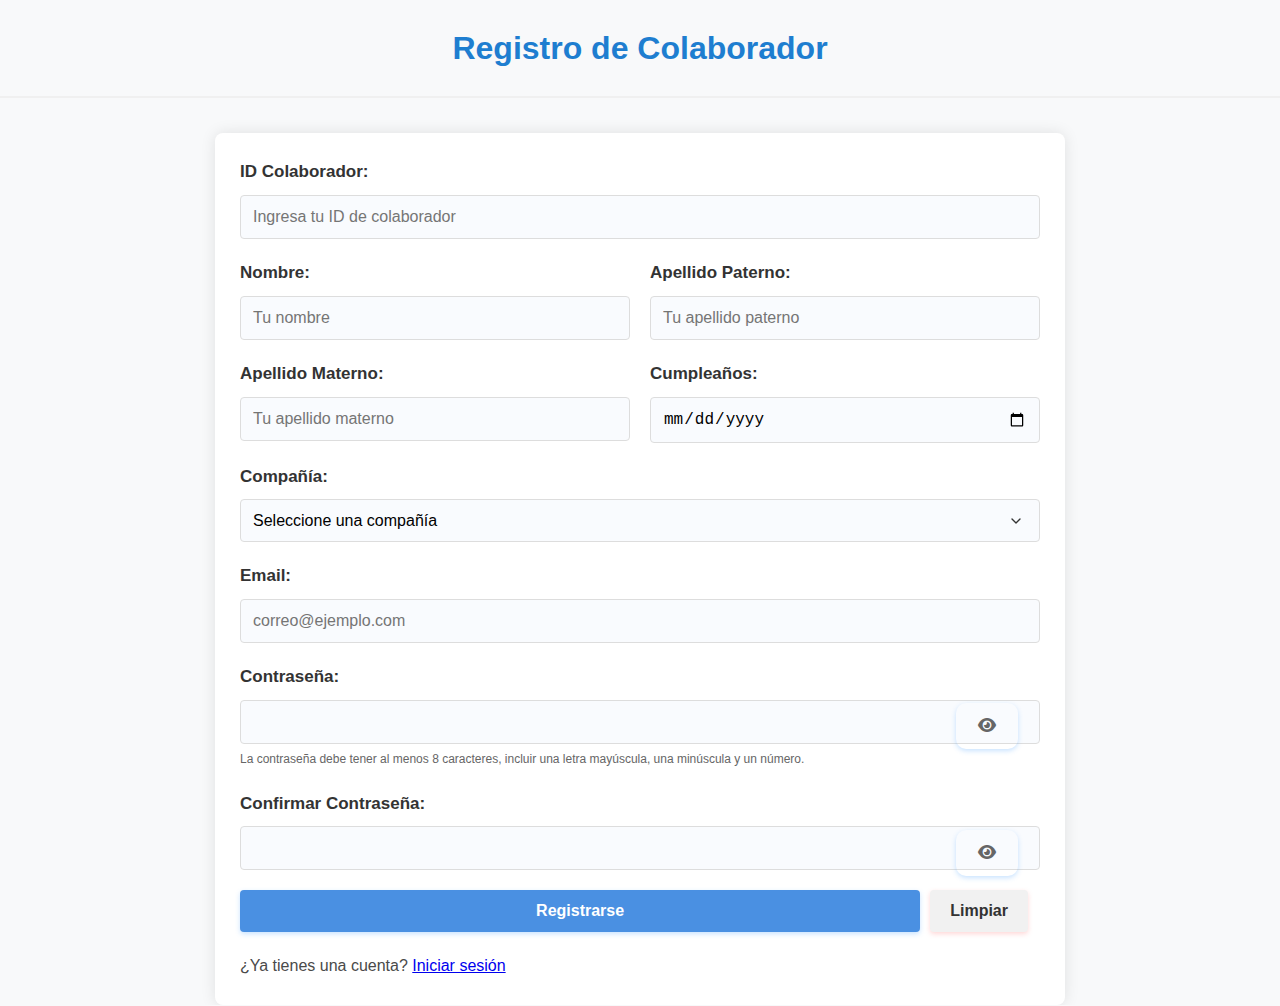
<file: index.html>
<!DOCTYPE html>
<html lang="es">
<head>
    <meta charset="UTF-8">
    <meta name="viewport" content="width=device-width, initial-scale=1.0">
    <title>Registro de Colaborador</title>
    <link rel="stylesheet" href="styles.css">
    <link rel="stylesheet" href="css/responsive-forms.css">
    <link rel="stylesheet" href="https://cdnjs.cloudflare.com/ajax/libs/font-awesome/6.0.0-beta3/css/all.min.css">
</head>
<body>
    <div class="container">
        <h1>Registro de Colaborador</h1>
        <form id="colaboradorForm" class="registration-form">
            <input type="hidden" name="sheetName" value="Usuarios">
            <input type="hidden" name="action" value="register">
            
            <div class="form-group">
                <label for="idColaborador">ID Colaborador:</label>
                <input type="text" id="idColaborador" name="idColaborador" autocomplete="off" placeholder="Ingresa tu ID de colaborador" required>
                <span class="error-message">Por favor ingresa un ID de colaborador válido</span>
            </div>
            
            <div class="form-row">
                <div class="form-group">
                    <label for="nombre">Nombre:</label>
                    <input type="text" id="nombre" name="nombre" autocomplete="given-name" placeholder="Tu nombre" required>
                    <span class="error-message">Por favor ingresa tu nombre</span>
                </div>
                
                <div class="form-group">
                    <label for="apellidoPaterno">Apellido Paterno:</label>
                    <input type="text" id="apellidoPaterno" name="apellidoPaterno" autocomplete="family-name" placeholder="Tu apellido paterno" required>
                    <span class="error-message">Por favor ingresa tu apellido paterno</span>
                </div>
            </div>
            
            <div class="form-row">
                <div class="form-group">
                    <label for="apellidoMaterno">Apellido Materno:</label>
                    <input type="text" id="apellidoMaterno" name="apellidoMaterno" autocomplete="additional-name" placeholder="Tu apellido materno" required>
                    <span class="error-message">Por favor ingresa tu apellido materno</span>
                </div>
                
                <div class="form-group">
                    <label for="cumpleanos">Cumpleaños:</label>
                    <input type="date" id="cumpleanos" name="cumpleanos" autocomplete="bday" required>
                    <span class="error-message">Por favor selecciona tu fecha de cumpleaños</span>
                </div>
            </div>
            
            <div class="form-group">
                <label for="compania">Compañía:</label>
                <select id="compania" name="compania" autocomplete="organization" required>
                    <option value="">Seleccione una compañía</option>
                    <option value="Legado">Legado</option>
                    <option value="OOC">OOC</option>
                    <option value="E Administradora">E Administradora</option>
                    <option value="CHUBB">CHUBB</option>
                    <option value="MSCI">MSCI</option>
                    <option value="ProMedic">ProMedic</option>
                    <option value="DEACERO">DEACERO</option>
                    <option value="Legal Value">Legal Value</option>
                    <option value="ARIES">ARIES</option>
                    <option value="Aerolineas Ejecutivas">Aerolineas Ejecutivas</option>
                    <option value="ALPEK">ALPEK</option>
                    <option value="ARZENTIA">ARZENTIA</option>
                    <option value="ATRIO">ATRIO</option>
                    <option value="FINSA">FINSA</option>
                    <option value="BBVA">BBVA</option>
                    <option value="BALL">BALL</option>
                    <option value="COTEMAR">COTEMAR</option>
                    <option value="CULTO">CULTO</option>
                    <option value="DAVID LINE">DAVID LINE</option>
                    <option value="GLOBALTRANZ">GLOBALTRANZ</option>
                    <option value="Hogan Lovells">Hogan Lovells</option>
                    <option value="ICONN">ICONN</option>
                    <option value="Korn Ferry">Korn Ferry</option>
                    <option value="MAGNA">MAGNA</option>
                    <option value="MASTTRO">MASTTRO</option>
                    <option value="McKinsey">McKinsey</option>
                    <option value="NUCOR">NUCOR</option>
                    <option value="PIZZUTO">PIZZUTO</option>
                    <option value="PETROSU">PETROSU</option>
                    <option value="IZA">IZA</option>
                    <option value="Baker McKenzie">Baker McKenzie</option>
                    <option value="Banqum Capital">Banqum Capital</option>
                    <option value="JLL">JLL</option>
                    <option value="VALFRA">VALFRA</option>
                    <option value="GAPER">GAPER</option>
                    <option value="NEG">NEG</option>
                    <option value="Shinhan">Shinhan</option>
                    <option value="CYDSA">CYDSA</option>
                    <option value="CINCO ASSET">CINCO ASSET</option>
                    <option value="BCG">BCG</option>
                    <option value="CAF">CAF</option>
                    <option value="CARIA">CARIA</option>
                    <option value="CONTOUR">CONTOUR</option>
                    <option value="CREEL">CREEL</option>
                    <option value="HOLLAND">HOLLAND</option>
                    <option value="INTER">INTER</option>
                    <option value="MULTIGAMA">MULTIGAMA</option>
                    <option value="ORCA">ORCA</option>
                    <option value="ORZEL">ORZEL</option>
                    <option value="SABADELL">SABADELL</option>
                    <option value="SANBARR">SANBARR</option>
                    <option value="SANTAMARINA">SANTAMARINA</option>
                    <option value="ALESGAR">ALESGAR</option>
                    <option value="RRS LEGAL">RRS LEGAL</option>
                    <option value="CONFICOR">CONFICOR</option>
                    <option value="MULTIVA">MULTIVA</option>
                    <option value="MP Investments">MP Investments</option>
                    <option value="GOLDCO">GOLDCO</option>
                    <option value="HSBC">HSBC</option>
                    <option value="Citius">Citius</option>
                    <option value="BIN">BIN</option>
                    <option value="AQUAPLAS">AQUAPLAS</option>
                    <option value="RIC ENERGY">RIC ENERGY</option>
                    <option value="SAP">SAP</option>
                    <option value="STEEL">STEEL</option>
                    <option value="TREBOL">TREBOL</option>
                    <option value="DIGAL">DIGAL</option>
                    <option value="EY">EY</option>
                    <option value="XIMEC">XIMEC</option>
                    <option value="WOLF LOGISTICA ENERGETICA">WOLF LOGISTICA ENERGETICA</option>
                    <option value="PERKINS">PERKINS</option>
                </select>
                <span class="error-message">Por favor selecciona una compañía</span>
            </div>
            
            <div class="form-group">
                <label for="email">Email:</label>
                <input type="email" id="email" name="email" autocomplete="email" placeholder="correo@ejemplo.com" required>
                <span class="error-message">Por favor ingresa un correo electrónico válido</span>
            </div>
            
            <div class="form-group password-field">
                <label for="password">Contraseña:</label>
                <input type="password" id="password" name="password" autocomplete="new-password" required>
                <button type="button" class="password-toggle" tabindex="-1">
                    <i class="fas fa-eye"></i>
                </button>
                <small>La contraseña debe tener al menos 8 caracteres, incluir una letra mayúscula, una minúscula y un número.</small>
                <span class="error-message">La contraseña no cumple con los requisitos</span>
            </div>
            
            <div class="form-group password-field">
                <label for="confirmPassword">Confirmar Contraseña:</label>
                <input type="password" id="confirmPassword" name="confirmPassword" autocomplete="new-password" required>
                <button type="button" class="password-toggle" tabindex="-1">
                    <i class="fas fa-eye"></i>
                </button>
                <span class="error-message">Las contraseñas no coinciden</span>
            </div>
            
            <div class="form-group form-actions">
                <button type="submit">Registrarse</button>
                <button type="reset">Limpiar</button>
            </div>
            
            <div class="form-footer">
                ¿Ya tienes una cuenta? <a href="login.html">Iniciar sesión</a>
            </div>
        </form>
    </div>

    <script src="js/form-validation.js"></script>
</body>
</html>
</file>
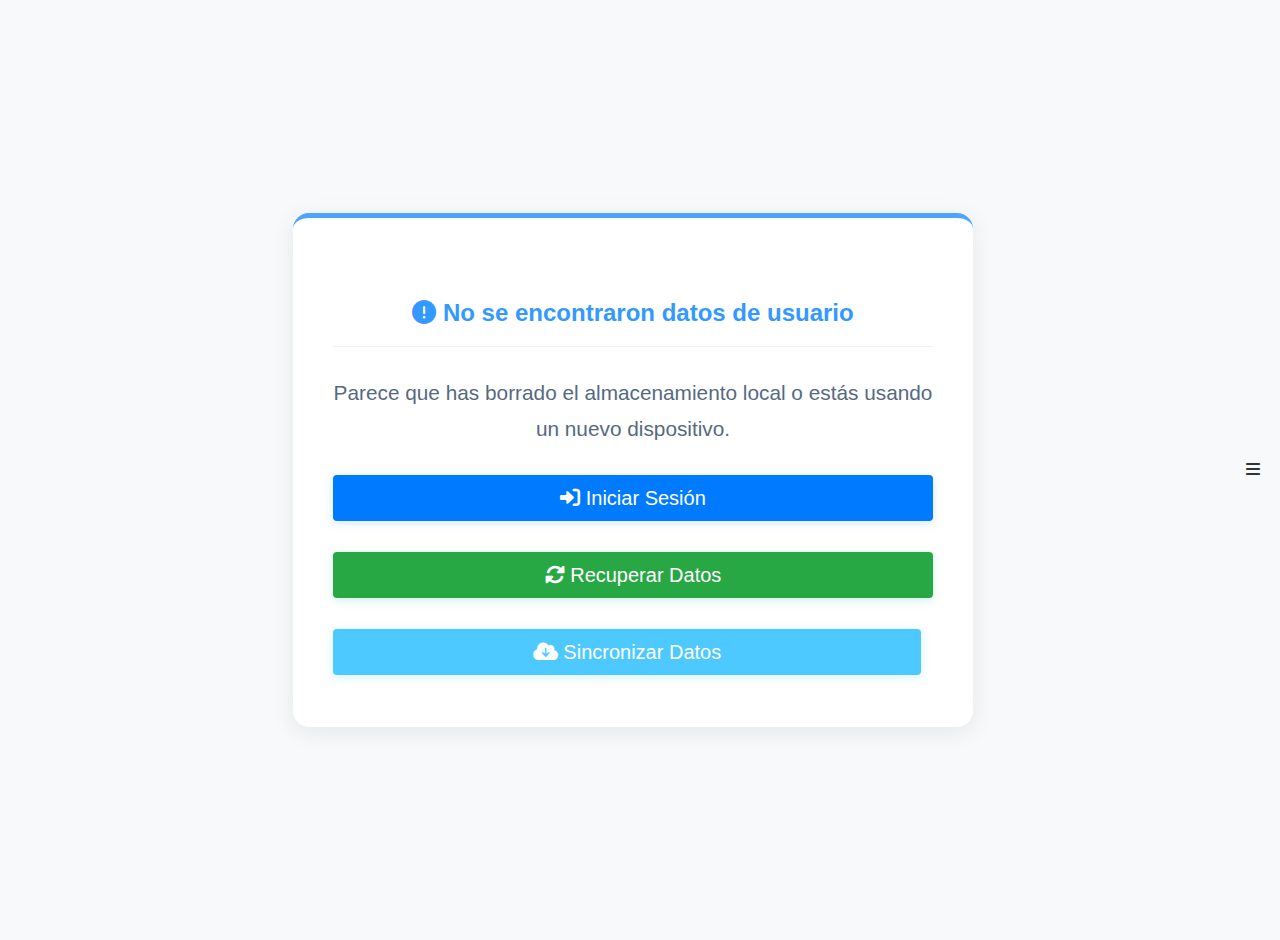
<file: dashboard.html>
<!DOCTYPE html>
<html lang="es">
<head>
    <meta charset="UTF-8">
    <meta name="viewport" content="width=device-width, initial-scale=1.0">
    <title>Panel de Control</title>
    <link rel="stylesheet" href="https://cdnjs.cloudflare.com/ajax/libs/font-awesome/6.0.0-beta3/css/all.min.css">
    <link rel="stylesheet" href="styles.css">
    <link rel="stylesheet" href="additional-styles.css">
    <link rel="stylesheet" href="responsive-cards.css">
    <link rel="stylesheet" href="dashboard-visual-improvements.css">
    <link rel="stylesheet" href="sections-layout.css">
    <link rel="stylesheet" href="section-improvements.css">
    <link rel="stylesheet" href="message-styles.css">
</head>
<body>
    <div class="dashboard-layout">
        <!-- Sidebar con la información del usuario -->
        <aside class="sidebar">
            <div class="sidebar-header">
                <i class="fas fa-id-card profile-icon"></i>
                <h2>Mi Perfil</h2>
            </div>
            <div id="userInfo" class="sidebar-user-info">
                <p>Cargando información del usuario...</p>
            </div>
            <div class="sidebar-actions">
                <a href="#" id="logout" class="logout-btn"><i class="fas fa-sign-out-alt"></i> Cerrar sesión</a>
            </div>
        </aside>
        
        <!-- pagina -->
        <main class="main-content">
            <h1><i class="fas fa-user-circle"></i> Bienvenido al Calendario de Cumpleaños</h1>
            
            <div id="otherUsers">
                <h2><i class="fas fa-users"></i> Colaboradores</h2>
                
                <!-- Estructura base para las secciones del dashboard -->
                <div id="usersList" class="dashboard-sections">
                    <!-- Sección de cumpleaños del mes actual -->
                    <section class="dashboard-section current-month-birthdays">
                        <div class="section-header">
                            <h2><i class="fas fa-birthday-cake"></i> Cumpleaños de este mes</h2>
                        </div>
                        <div class="section-content" id="currentMonthContent">
                            <p>Cargando cumpleaños de este mes...</p>
                        </div>
                    </section>
                    
                    <!-- Sección de otros colaboradores -->
                    <section class="dashboard-section all-collaborators">
                        <div class="section-header">
                            <h2><i class="fas fa-users"></i> Otros colaboradores</h2>
                        </div>
                        <div class="section-content">
                            <div class="all-users-container" id="otherUsersContent">
                                <p>Cargando otros colaboradores...</p>
                            </div>
                        </div>
                    </section>
                </div>
            </div>
        </main>
    </div>

    <script src="dashboard.js"></script>
    <script src="sidebar.js"></script>
</body>
</html>
</file>
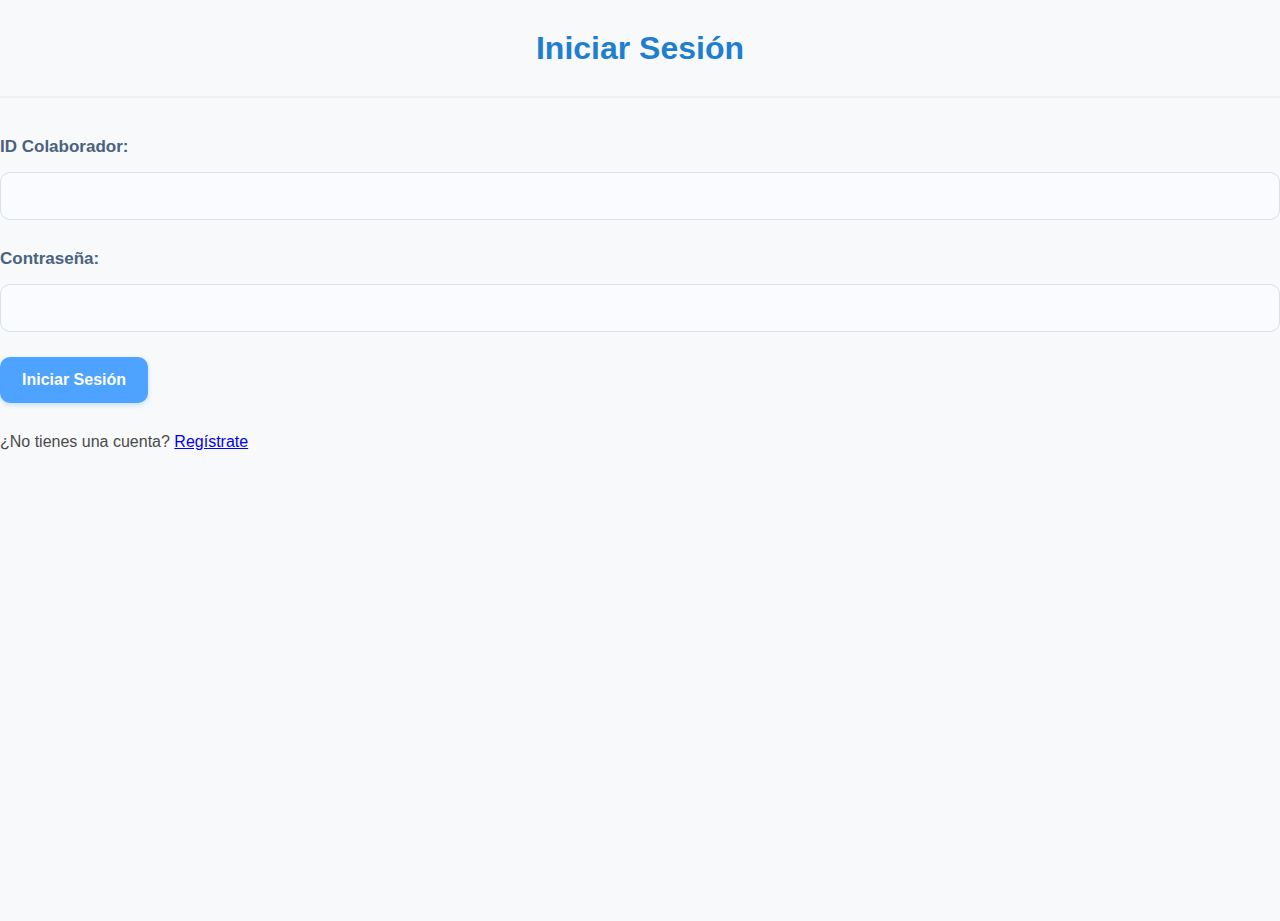
<file: login.html>
<!DOCTYPE html>
<html lang="es">
<head>
    <meta charset="UTF-8">
    <meta name="viewport" content="width=device-width, initial-scale=1.0">
    <title>Iniciar Sesión</title>
    <link rel="stylesheet" href="styles.css">
</head>
<body>
    <div class="container">
        <h1>Iniciar Sesión</h1>
        <form id="loginForm">
            <input type="hidden" name="action" value="login">
            
            <div class="form-group">
                <label for="idColaborador">ID Colaborador:</label>
                <input type="text" id="idColaborador" name="idColaborador" autocomplete="username" required>
            </div>
            
            <div class="form-group">
                <label for="password">Contraseña:</label>
                <input type="password" id="password" name="password" autocomplete="current-password" required>
            </div>
            
            <div class="form-group">
                <button type="submit">Iniciar Sesión</button>
            </div>
            
            <div class="form-footer">
                ¿No tienes una cuenta? <a href="index.html">Regístrate</a>
            </div>
        </form>
    </div>

    <script src="sync.js"></script>
    <script src="login.js"></script>
</body>
</html>
</file>
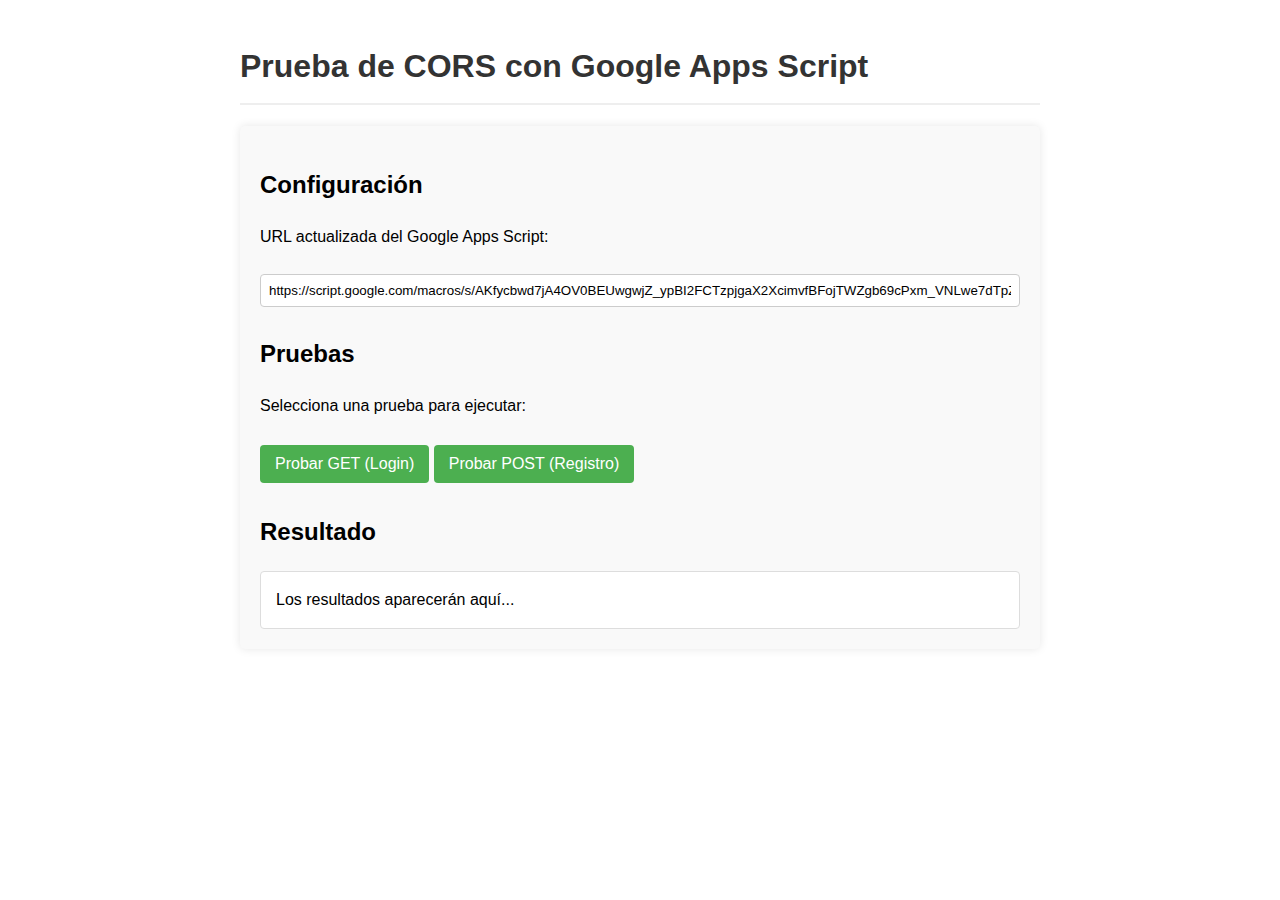
<file: test_cors_actualizado.html>
<!DOCTYPE html>
<html lang="es">
<head>
    <meta charset="UTF-8">
    <meta name="viewport" content="width=device-width, initial-scale=1.0">
    <title>Prueba de CORS con Vercel - URL Actualizada</title>
    <style>
        body {
            font-family: Arial, sans-serif;
            max-width: 800px;
            margin: 0 auto;
            padding: 20px;
            line-height: 1.6;
        }
        h1 {
            color: #333;
            border-bottom: 2px solid #eee;
            padding-bottom: 10px;
        }
        .container {
            background-color: #f9f9f9;
            padding: 20px;
            border-radius: 5px;
            box-shadow: 0 0 10px rgba(0,0,0,0.1);
        }
        button {
            background-color: #4CAF50;
            color: white;
            padding: 10px 15px;
            border: none;
            border-radius: 4px;
            cursor: pointer;
            font-size: 16px;
            margin: 10px 0;
        }
        button:hover {
            background-color: #45a049;
        }
        #result {
            margin-top: 20px;
            padding: 15px;
            border: 1px solid #ddd;
            border-radius: 4px;
            background-color: #fff;
            white-space: pre-wrap;
            word-break: break-all;
        }
        .error {
            color: red;
        }
        .success {
            color: green;
        }
        input[type="text"] {
            width: 100%;
            padding: 8px;
            margin: 8px 0;
            display: inline-block;
            border: 1px solid #ccc;
            border-radius: 4px;
            box-sizing: border-box;
        }
    </style>
</head>
<body>
    <h1>Prueba de CORS con Google Apps Script</h1>
    <div class="container">
        <h2>Configuración</h2>
        <p>URL actualizada del Google Apps Script:</p>
        <input type="text" id="scriptUrl" placeholder="URL del Google Apps Script" 
               value="https://script.google.com/macros/s/AKfycbwd7jA4OV0BEUwgwjZ_ypBI2FCTzpjgaX2XcimvfBFojTWZgb69cPxm_VNLwe7dTpZ0HQ/exec">
        
        <h2>Pruebas</h2>
        <p>Selecciona una prueba para ejecutar:</p>
        <button id="testGet">Probar GET (Login)</button>
        <button id="testPost">Probar POST (Registro)</button>
        
        <h2>Resultado</h2>
        <div id="result">Los resultados aparecerán aquí...</div>
    </div>

    <script>
        // Elementos del DOM
        const scriptUrlInput = document.getElementById('scriptUrl');
        const testGetButton = document.getElementById('testGet');
        const testPostButton = document.getElementById('testPost');
        const resultDiv = document.getElementById('result');

        // Función para mostrar resultados
        function showResult(message, isError = false) {
            resultDiv.innerHTML = message;
            resultDiv.className = isError ? 'error' : 'success';
        }

        // Prueba de solicitud GET (Login)
        testGetButton.addEventListener('click', async () => {
            try {
                const scriptUrl = scriptUrlInput.value;
                if (!scriptUrl) {
                    showResult('Por favor, introduce la URL del script', true);
                    return;
                }

                showResult('Enviando solicitud GET...');
                
                // Crear URL con parámetros para login
                const url = new URL(scriptUrl);
                url.searchParams.append('action', 'login');
                url.searchParams.append('idColaborador', 'test123');
                url.searchParams.append('password', 'password123');
                
                // Realizar la solicitud
                const response = await fetch(url, {
                    method: 'GET',
                    mode: 'cors',
                    headers: {
                        'Content-Type': 'application/json'
                    }
                });
                
                // Procesar respuesta
                const data = await response.json();
                showResult(`Respuesta recibida (GET):\n${JSON.stringify(data, null, 2)}`);
            } catch (error) {
                showResult(`Error en solicitud GET: ${error.message}`, true);
                console.error('Error completo:', error);
            }
        });

        // Prueba de solicitud POST (Registro)
        testPostButton.addEventListener('click', async () => {
            try {
                const scriptUrl = scriptUrlInput.value;
                if (!scriptUrl) {
                    showResult('Por favor, introduce la URL del script', true);
                    return;
                }

                showResult('Enviando solicitud POST...');
                
                // Preparar FormData para el registro
                const formData = new FormData();
                formData.append('action', 'register');
                formData.append('idColaborador', 'test' + Date.now().toString().substring(7));
                formData.append('nombre', 'Usuario');
                formData.append('apellidoPaterno', 'Prueba');
                formData.append('apellidoMaterno', 'CORS');
                formData.append('cumpleanos', '2000-01-01');
                formData.append('email', 'test@example.com');
                formData.append('compania', 'Test Company');
                formData.append('password', 'password123');
                
                // Convertir FormData a URLSearchParams para enviar como x-www-form-urlencoded
                const params = new URLSearchParams();
                for (const pair of formData) {
                    params.append(pair[0], pair[1]);
                }
                
                // Realizar la solicitud
                const response = await fetch(scriptUrl, {
                    method: 'POST',
                    mode: 'cors',
                    headers: {
                        'Content-Type': 'application/x-www-form-urlencoded'
                    },
                    body: params
                });
                
                // Procesar respuesta
                const data = await response.json();
                showResult(`Respuesta recibida (POST):\n${JSON.stringify(data, null, 2)}`);
            } catch (error) {
                showResult(`Error en solicitud POST: ${error.message}`, true);
                console.error('Error completo:', error);
            }
        });
    </script>
</body>
</html>
</file>
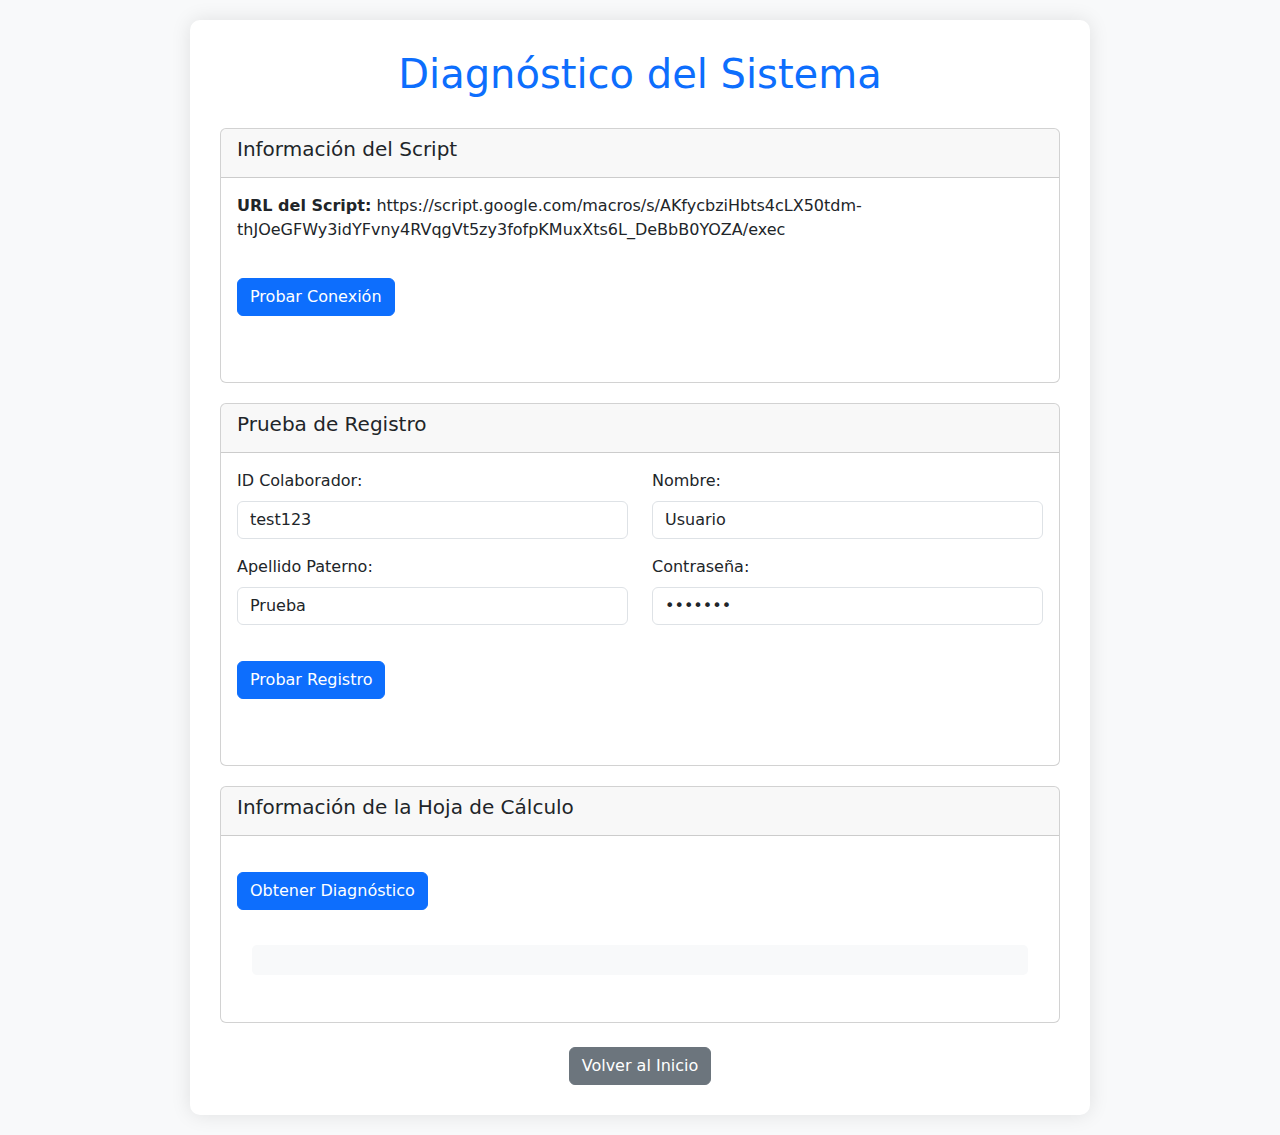
<file: c/diagnostico.html>
<!DOCTYPE html>
<html lang="es">
<head>
    <meta charset="UTF-8">
    <meta name="viewport" content="width=device-width, initial-scale=1.0">
    <title>Diagnóstico del Sistema</title>
    <link href="https://cdn.jsdelivr.net/npm/bootstrap@5.3.0-alpha1/dist/css/bootstrap.min.css" rel="stylesheet">
    <style>
        body {
            padding: 20px;
            background-color: #f8f9fa;
        }
        .container {
            max-width: 900px;
            margin: 0 auto;
            background-color: white;
            padding: 30px;
            border-radius: 10px;
            box-shadow: 0 0 20px rgba(0, 0, 0, 0.1);
        }
        h1 {
            color: #0d6efd;
            margin-bottom: 30px;
            text-align: center;
        }
        .card {
            margin-bottom: 20px;
        }
        .btn-primary {
            margin-top: 20px;
        }
        pre {
            background-color: #f8f9fa;
            padding: 15px;
            border-radius: 5px;
            max-height: 300px;
            overflow-y: auto;
        }
        .test-result {
            margin-top: 20px;
            padding: 15px;
            border-radius: 5px;
        }
        .success {
            background-color: #d1e7dd;
            border: 1px solid #badbcc;
        }
        .error {
            background-color: #f8d7da;
            border: 1px solid #f5c2c7;
        }
    </style>
</head>
<body>
    <div class="container">
        <h1>Diagnóstico del Sistema</h1>
        
        <div class="card">
            <div class="card-header">
                <h5>Información del Script</h5>
            </div>
            <div class="card-body">
                <p><strong>URL del Script:</strong> <span id="scriptUrl"></span></p>
                <button id="testConnectionBtn" class="btn btn-primary">Probar Conexión</button>
                <div id="connectionResult" class="test-result"></div>
            </div>
        </div>
        
        <div class="card">
            <div class="card-header">
                <h5>Prueba de Registro</h5>
            </div>
            <div class="card-body">
                <form id="testRegisterForm">
                    <div class="row mb-3">
                        <div class="col">
                            <label for="idColaborador" class="form-label">ID Colaborador:</label>
                            <input type="text" id="idColaborador" name="idColaborador" class="form-control" value="test123">
                        </div>
                        <div class="col">
                            <label for="nombre" class="form-label">Nombre:</label>
                            <input type="text" id="nombre" name="nombre" class="form-control" value="Usuario">
                        </div>
                    </div>
                    <div class="row mb-3">
                        <div class="col">
                            <label for="apellidoPaterno" class="form-label">Apellido Paterno:</label>
                            <input type="text" id="apellidoPaterno" name="apellidoPaterno" class="form-control" value="Prueba">
                        </div>
                        <div class="col">
                            <label for="password" class="form-label">Contraseña:</label>
                            <input type="password" id="password" name="password" class="form-control" value="test123">
                        </div>
                    </div>
                    <button type="submit" class="btn btn-primary">Probar Registro</button>
                </form>
                <div id="registerResult" class="test-result"></div>
            </div>
        </div>
        
        <div class="card">
            <div class="card-header">
                <h5>Información de la Hoja de Cálculo</h5>
            </div>
            <div class="card-body">
                <button id="getDiagnosticBtn" class="btn btn-primary">Obtener Diagnóstico</button>
                <div id="diagnosticResult" class="test-result">
                    <pre id="diagnosticData"></pre>
                </div>
            </div>
        </div>
        
        <div class="mt-4 text-center">
            <a href="index.html" class="btn btn-secondary">Volver al Inicio</a>
        </div>
    </div>

    <script>
        document.addEventListener('DOMContentLoaded', function() {
            // URL del script de Google Apps Script
            const scriptURL = 'https://script.google.com/macros/s/AKfycbziHbts4cLX50tdm-thJOeGFWy3idYFvny4RVqgVt5zy3fofpKMuxXts6L_DeBbB0YOZA/exec';
            document.getElementById('scriptUrl').textContent = scriptURL;
            
            // Probar conexión
            document.getElementById('testConnectionBtn').addEventListener('click', function() {
                const resultDiv = document.getElementById('connectionResult');
                resultDiv.innerHTML = '<p>Probando conexión...</p>';
                resultDiv.className = 'test-result';
                
                fetch(`${scriptURL}?action=diagnose`, {
                    method: 'GET',
                    mode: 'no-cors'
                })
                .then(response => {
                    resultDiv.innerHTML = '<p>¡Conexión exitosa! (Respuesta opaca debido a no-cors)</p>';
                    resultDiv.className = 'test-result success';
                })
                .catch(error => {
                    resultDiv.innerHTML = `<p>Error de conexión: ${error.message}</p>`;
                    resultDiv.className = 'test-result error';
                });
            });
            
            // Probar registro
            document.getElementById('testRegisterForm').addEventListener('submit', function(e) {
                e.preventDefault();
                
                const resultDiv = document.getElementById('registerResult');
                resultDiv.innerHTML = '<p>Enviando datos de prueba...</p>';
                resultDiv.className = 'test-result';
                
                const formData = new FormData();
                formData.append('action', 'register');
                formData.append('idColaborador', document.getElementById('idColaborador').value);
                formData.append('nombre', document.getElementById('nombre').value);
                formData.append('apellidoPaterno', document.getElementById('apellidoPaterno').value);
                formData.append('password', document.getElementById('password').value);
                
                fetch(scriptURL, {
                    method: 'POST',
                    body: formData,
                    mode: 'no-cors'
                })
                .then(response => {
                    resultDiv.innerHTML = '<p>¡Datos enviados correctamente! (Respuesta opaca debido a no-cors)</p>';
                    resultDiv.className = 'test-result success';
                })
                .catch(error => {
                    resultDiv.innerHTML = `<p>Error al enviar datos: ${error.message}</p>`;
                    resultDiv.className = 'test-result error';
                });
            });
            
            // Obtener diagnóstico
            document.getElementById('getDiagnosticBtn').addEventListener('click', function() {
                const resultDiv = document.getElementById('diagnosticResult');
                const dataDiv = document.getElementById('diagnosticData');
                
                resultDiv.className = 'test-result';
                dataDiv.textContent = 'Obteniendo diagnóstico...';
                
                // Como no podemos obtener la respuesta real debido a no-cors,
                // mostramos información simulada
                setTimeout(() => {
                    const diagnosticInfo = {
                        message: "Esta es una simulación de diagnóstico porque no podemos leer la respuesta real con no-cors",
                        instructions: [
                            "Para ver el diagnóstico real:",
                            "1. Abre el script de Google Apps Script",
                            "2. Ejecuta la función diagnoseRequest manualmente",
                            "3. Revisa los logs en Ver > Registros"
                        ],
                        recommendedChecks: [
                            "Verifica que la hoja 'Usuarios' existe en tu Google Sheets",
                            "Asegúrate de que el script tiene permisos para modificar la hoja",
                            "Revisa que la URL del script es correcta en todos los archivos",
                            "Verifica que el script está desplegado como aplicación web",
                            "Comprueba que tienes habilitada la opción 'Ejecutar como: tú' y 'Quién tiene acceso: Cualquiera'"
                        ]
                    };
                    
                    dataDiv.textContent = JSON.stringify(diagnosticInfo, null, 2);
                    resultDiv.className = 'test-result success';
                }, 1500);
            });
        });
    </script>
</body>
</html>
</file>
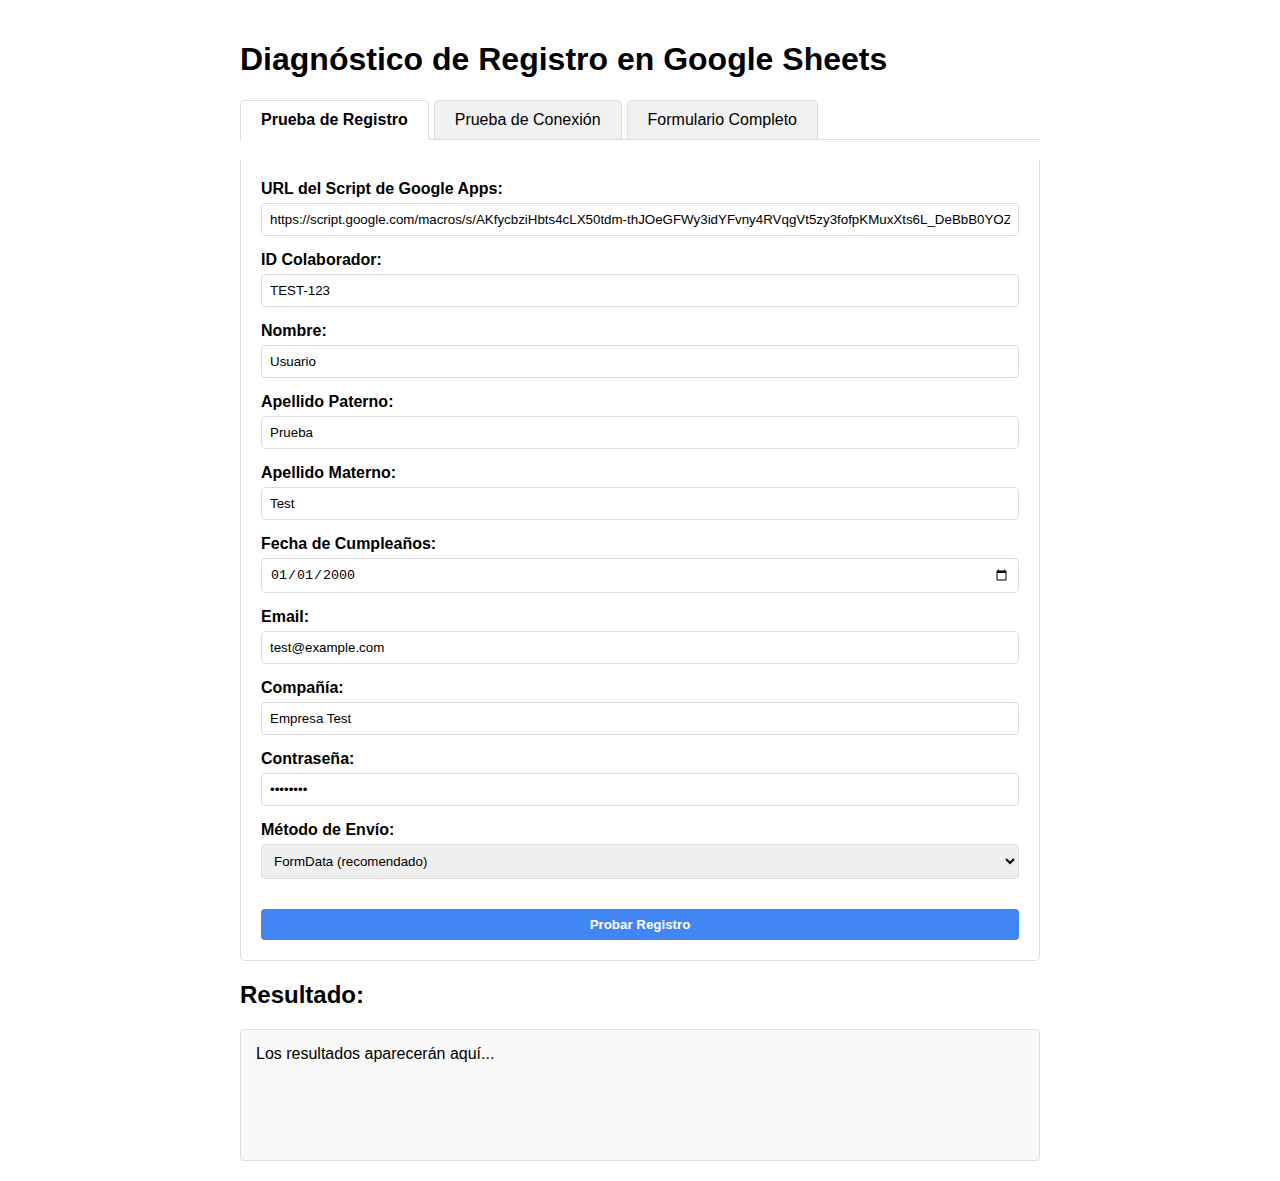
<file: c/diagnostico_registro.html>
<!DOCTYPE html>
<html lang="es">
<head>
    <meta charset="UTF-8">
    <meta name="viewport" content="width=device-width, initial-scale=1.0">
    <title>Diagnóstico de Registro en Google Sheets</title>
    <style>
        body {
            font-family: Arial, sans-serif;
            max-width: 800px;
            margin: 0 auto;
            padding: 20px;
        }
        .form-group {
            margin-bottom: 15px;
        }
        label {
            display: block;
            margin-bottom: 5px;
            font-weight: bold;
        }
        input, button, textarea, select {
            padding: 8px;
            width: 100%;
            box-sizing: border-box;
            border: 1px solid #ddd;
            border-radius: 4px;
        }
        button {
            background-color: #4285f4;
            color: white;
            border: none;
            cursor: pointer;
            margin-top: 15px;
            font-weight: bold;
        }
        button:hover {
            background-color: #3367d6;
        }
        #resultado {
            margin-top: 20px;
            padding: 15px;
            border: 1px solid #ddd;
            border-radius: 4px;
            background-color: #f9f9f9;
            min-height: 100px;
        }
        .success {
            color: green;
            font-weight: bold;
        }
        .error {
            color: red;
            font-weight: bold;
        }
        pre {
            background-color: #f5f5f5;
            padding: 10px;
            border-radius: 5px;
            overflow-x: auto;
            white-space: pre-wrap;
            max-height: 300px;
            overflow-y: auto;
        }
        .tabs {
            display: flex;
            margin-bottom: 20px;
            border-bottom: 1px solid #ddd;
        }
        .tab {
            padding: 10px 20px;
            cursor: pointer;
            background-color: #f1f1f1;
            border: 1px solid #ddd;
            border-bottom: none;
            margin-right: 5px;
            border-radius: 5px 5px 0 0;
        }
        .tab.active {
            background-color: white;
            border-bottom: 1px solid white;
            margin-bottom: -1px;
            font-weight: bold;
        }
        .tab-content {
            display: none;
            padding: 20px;
            border: 1px solid #ddd;
            border-top: none;
            border-radius: 0 0 5px 5px;
        }
        .tab-content.active {
            display: block;
        }
    </style>
</head>
<body>
    <h1>Diagnóstico de Registro en Google Sheets</h1>
    
    <div class="tabs">
        <div class="tab active" data-tab="registro">Prueba de Registro</div>
        <div class="tab" data-tab="conexion">Prueba de Conexión</div>
        <div class="tab" data-tab="formulario">Formulario Completo</div>
    </div>
    
    <div id="registro" class="tab-content active">
        <div class="form-group">
            <label for="scriptUrl">URL del Script de Google Apps:</label>
            <input type="text" id="scriptUrl" value="https://script.google.com/macros/s/AKfycbziHbts4cLX50tdm-thJOeGFWy3idYFvny4RVqgVt5zy3fofpKMuxXts6L_DeBbB0YOZA/exec">
        </div>
        
        <div class="form-group">
            <label for="idColaborador">ID Colaborador:</label>
            <input type="text" id="idColaborador" value="TEST-123">
        </div>
        
        <div class="form-group">
            <label for="nombre">Nombre:</label>
            <input type="text" id="nombre" value="Usuario">
        </div>
        
        <div class="form-group">
            <label for="apellidoPaterno">Apellido Paterno:</label>
            <input type="text" id="apellidoPaterno" value="Prueba">
        </div>
        
        <div class="form-group">
            <label for="apellidoMaterno">Apellido Materno:</label>
            <input type="text" id="apellidoMaterno" value="Test">
        </div>
        
        <div class="form-group">
            <label for="cumpleanos">Fecha de Cumpleaños:</label>
            <input type="date" id="cumpleanos" value="2000-01-01">
        </div>
        
        <div class="form-group">
            <label for="email">Email:</label>
            <input type="email" id="email" value="test@example.com">
        </div>
        
        <div class="form-group">
            <label for="compania">Compañía:</label>
            <input type="text" id="compania" value="Empresa Test">
        </div>
        
        <div class="form-group">
            <label for="password">Contraseña:</label>
            <input type="password" id="password" value="12345678">
        </div>
        
        <div class="form-group">
            <label for="metodoEnvio">Método de Envío:</label>
            <select id="metodoEnvio">
                <option value="formdata">FormData (recomendado)</option>
                <option value="urlencoded">URL Encoded</option>
                <option value="json">JSON</option>
            </select>
        </div>
        
        <button id="testRegistro">Probar Registro</button>
    </div>
    
    <div id="conexion" class="tab-content">
        <div class="form-group">
            <label for="scriptUrlConexion">URL del Script:</label>
            <input type="text" id="scriptUrlConexion" value="https://script.google.com/macros/s/AKfycbziHbts4cLX50tdm-thJOeGFWy3idYFvny4RVqgVt5zy3fofpKMuxXts6L_DeBbB0YOZA/exec">
        </div>
        
        <div class="form-group">
            <label for="accion">Acción:</label>
            <select id="accion">
                <option value="test">test (simple)</option>
                <option value="getUsers">getUsers (obtener usuarios)</option>
                <option value="getUserData">getUserData (datos de un usuario)</option>
            </select>
        </div>
        
        <div class="form-group" id="idUsuarioGroup" style="display: none;">
            <label for="idUsuario">ID de Usuario:</label>
            <input type="text" id="idUsuario" value="">
        </div>
        
        <button id="testConexion">Probar Conexión</button>
    </div>
    
    <div id="formulario" class="tab-content">
        <form id="registroForm">
            <div class="form-group">
                <label for="scriptUrlForm">URL del Script:</label>
                <input type="text" id="scriptUrlForm" name="scriptUrlForm" value="https://script.google.com/macros/s/AKfycbziHbts4cLX50tdm-thJOeGFWy3idYFvny4RVqgVt5zy3fofpKMuxXts6L_DeBbB0YOZA/exec">
            </div>
            
            <div class="form-group">
                <label for="idColaboradorForm">ID Colaborador:</label>
                <input type="text" id="idColaboradorForm" name="idColaborador" value="TEST-FORM-123" required>
            </div>
            
            <div class="form-group">
                <label for="nombreForm">Nombre:</label>
                <input type="text" id="nombreForm" name="nombre" value="Usuario Form" required>
            </div>
            
            <div class="form-group">
                <label for="apellidoPaternoForm">Apellido Paterno:</label>
                <input type="text" id="apellidoPaternoForm" name="apellidoPaterno" value="Prueba Form" required>
            </div>
            
            <div class="form-group">
                <label for="apellidoMaternoForm">Apellido Materno:</label>
                <input type="text" id="apellidoMaternoForm" name="apellidoMaterno" value="Test Form">
            </div>
            
            <div class="form-group">
                <label for="cumpleanosForm">Fecha de Cumpleaños:</label>
                <input type="date" id="cumpleanosForm" name="cumpleanos" value="2000-01-01">
            </div>
            
            <div class="form-group">
                <label for="emailForm">Email:</label>
                <input type="email" id="emailForm" name="email" value="test.form@example.com">
            </div>
            
            <div class="form-group">
                <label for="companiaForm">Compañía:</label>
                <input type="text" id="companiaForm" name="compania" value="Empresa Test Form">
            </div>
            
            <div class="form-group">
                <label for="passwordForm">Contraseña:</label>
                <input type="password" id="passwordForm" name="password" value="12345678" required>
            </div>
            
            <input type="hidden" name="action" value="register">
            
            <button type="submit">Enviar Formulario</button>
        </form>
    </div>
    
    <h2>Resultado:</h2>
    <div id="resultado">Los resultados aparecerán aquí...</div>
    
    <script>
        // Manejo de pestañas
        document.querySelectorAll('.tab').forEach(tab => {
            tab.addEventListener('click', function() {
                // Desactivar todas las pestañas
                document.querySelectorAll('.tab').forEach(t => t.classList.remove('active'));
                document.querySelectorAll('.tab-content').forEach(c => c.classList.remove('active'));
                
                // Activar la pestaña seleccionada
                this.classList.add('active');
                document.getElementById(this.dataset.tab).classList.add('active');
            });
        });
        
        // Cambiar visibilidad del campo ID usuario según la acción seleccionada
        document.getElementById('accion').addEventListener('change', function() {
            const idUsuarioGroup = document.getElementById('idUsuarioGroup');
            idUsuarioGroup.style.display = this.value === 'getUserData' ? 'block' : 'none';
        });
        
        // Prueba de registro
        document.getElementById('testRegistro').addEventListener('click', function() {
            const scriptURL = document.getElementById('scriptUrl').value.trim();
            const idColaborador = document.getElementById('idColaborador').value.trim();
            const nombre = document.getElementById('nombre').value.trim();
            const apellidoPaterno = document.getElementById('apellidoPaterno').value.trim();
            const apellidoMaterno = document.getElementById('apellidoMaterno').value.trim();
            const cumpleanos = document.getElementById('cumpleanos').value;
            const email = document.getElementById('email').value.trim();
            const compania = document.getElementById('compania').value.trim();
            const password = document.getElementById('password').value;
            const metodoEnvio = document.getElementById('metodoEnvio').value;
            
            // Validación básica
            if (!scriptURL || !idColaborador || !nombre || !apellidoPaterno || !password) {
                mostrarResultado('Por favor, complete todos los campos obligatorios', 'error');
                return;
            }
            
            // Mostrar que estamos enviando
            mostrarResultado('Enviando datos de registro...', '');
            
            let fetchOptions = {
                method: 'POST',
                headers: {}
            };
            
            // Configurar el cuerpo de la solicitud según el método seleccionado
            if (metodoEnvio === 'formdata') {
                const formData = new FormData();
                formData.append('action', 'register');
                formData.append('idColaborador', idColaborador);
                formData.append('nombre', nombre);
                formData.append('apellidoPaterno', apellidoPaterno);
                formData.append('apellidoMaterno', apellidoMaterno);
                formData.append('cumpleanos', cumpleanos);
                formData.append('email', email);
                formData.append('compania', compania);
                formData.append('password', password);
                
                fetchOptions.body = formData;
                // No establecer Content-Type, FormData lo establece automáticamente
            } 
            else if (metodoEnvio === 'urlencoded') {
                const params = new URLSearchParams();
                params.append('action', 'register');
                params.append('idColaborador', idColaborador);
                params.append('nombre', nombre);
                params.append('apellidoPaterno', apellidoPaterno);
                params.append('apellidoMaterno', apellidoMaterno);
                params.append('cumpleanos', cumpleanos);
                params.append('email', email);
                params.append('compania', compania);
                params.append('password', password);
                
                fetchOptions.body = params.toString();
                fetchOptions.headers['Content-Type'] = 'application/x-www-form-urlencoded';
            } 
            else if (metodoEnvio === 'json') {
                const data = {
                    action: 'register',
                    idColaborador: idColaborador,
                    nombre: nombre,
                    apellidoPaterno: apellidoPaterno,
                    apellidoMaterno: apellidoMaterno,
                    cumpleanos: cumpleanos,
                    email: email,
                    compania: compania,
                    password: password
                };
                
                fetchOptions.body = JSON.stringify(data);
                fetchOptions.headers['Content-Type'] = 'application/json';
            }
            
            // Log para verificar qué estamos enviando
            console.log('Opciones de fetch:', fetchOptions);
            
            // Enviar solicitud
            fetch(scriptURL, fetchOptions)
                .then(response => {
                    console.log('Respuesta completa:', response);
                    
                    // Intentar leer los headers
                    const headers = {};
                    response.headers.forEach((value, key) => {
                        headers[key] = value;
                    });
                    
                    // Información de depuración
                    let resultadoHTML = `
                        <p>Status: ${response.status} ${response.statusText}</p>
                        <p>Type: ${response.type}</p>
                        <p>OK: ${response.ok}</p>
                        <p>Headers: <pre>${JSON.stringify(headers, null, 2)}</pre></p>
                    `;
                    
                    if (!response.ok && response.type !== 'opaque') {
                        throw new Error(`Error de red: ${response.status}`);
                    }
                    
                    return response.text().then(text => {
                        let jsonData;
                        try {
                            jsonData = JSON.parse(text);
                            resultadoHTML += `<p>Respuesta JSON: <pre>${JSON.stringify(jsonData, null, 2)}</pre></p>`;
                        } catch (e) {
                            resultadoHTML += `<p>Respuesta (texto): <pre>${text}</pre></p>`;
                        }
                        return { resultadoHTML, jsonData };
                    });
                })
                .then(({ resultadoHTML, jsonData }) => {
                    if (jsonData && jsonData.success) {
                        mostrarResultado(`
                            <p class="success">✅ Registro exitoso!</p>
                            ${resultadoHTML}
                        `, 'success');
                    } else {
                        mostrarResultado(`
                            <p class="error">❌ Problema en el registro:</p>
                            ${resultadoHTML}
                        `, 'error');
                    }
                })
                .catch(error => {
                    console.error('Error:', error);
                    mostrarResultado(`
                        <p class="error">❌ Error de conexión:</p>
                        <p>Nombre: ${error.name}</p>
                        <p>Mensaje: ${error.message}</p>
                        <p>Stack: <pre>${error.stack}</pre></p>
                    `, 'error');
                });
        });
        
        // Prueba de conexión
        document.getElementById('testConexion').addEventListener('click', function() {
            const scriptURL = document.getElementById('scriptUrlConexion').value.trim();
            const accion = document.getElementById('accion').value;
            let url = `${scriptURL}?action=${accion}`;
            
            // Añadir ID de usuario si es necesario
            if (accion === 'getUserData') {
                const idUsuario = document.getElementById('idUsuario').value.trim();
                if (!idUsuario) {
                    mostrarResultado('Por favor, ingrese el ID de usuario', 'error');
                    return;
                }
                url += `&idColaborador=${encodeURIComponent(idUsuario)}`;
            }
            
            if (!scriptURL) {
                mostrarResultado('Por favor, ingresa la URL del script', 'error');
                return;
            }
            
            mostrarResultado('Probando conexión...', '');
            console.log('URL de conexión:', url);
            
            fetch(url)
                .then(response => {
                    console.log('Respuesta de conexión:', response);
                    
                    const headers = {};
                    response.headers.forEach((value, key) => {
                        headers[key] = value;
                    });
                    
                    let resultadoHTML = `
                        <p>Status: ${response.status} ${response.statusText}</p>
                        <p>Type: ${response.type}</p>
                        <p>OK: ${response.ok}</p>
                        <p>Headers: <pre>${JSON.stringify(headers, null, 2)}</pre></p>
                    `;
                    
                    return response.text().then(text => {
                        try {
                            const json = JSON.parse(text);
                            resultadoHTML += `<p>Respuesta JSON: <pre>${JSON.stringify(json, null, 2)}</pre></p>`;
                        } catch (e) {
                            resultadoHTML += `<p>Respuesta (texto): <pre>${text}</pre></p>`;
                        }
                        return resultadoHTML;
                    });
                })
                .then(resultadoHTML => {
                    mostrarResultado(`
                        <p class="success">✅ Conexión exitosa!</p>
                        ${resultadoHTML}
                    `, 'success');
                })
                .catch(error => {
                    console.error('Error de conexión:', error);
                    mostrarResultado(`
                        <p class="error">❌ Error de conexión:</p>
                        <p>Nombre: ${error.name}</p>
                        <p>Mensaje: ${error.message}</p>
                        <p>Stack: <pre>${error.stack}</pre></p>
                    `, 'error');
                });
        });
        
        // Formulario completo
        document.getElementById('registroForm').addEventListener('submit', function(event) {
            event.preventDefault();
            
            const form = this;
            const scriptURL = document.getElementById('scriptUrlForm').value.trim();
            
            mostrarResultado('Enviando formulario...', '');
            
            const formData = new FormData(form);
            
            // Eliminar el campo scriptUrlForm que no debe enviarse al servidor
            formData.delete('scriptUrlForm');
            
            console.log('Datos del formulario:', Object.fromEntries(formData));
            
            fetch(scriptURL, {
                method: 'POST',
                body: formData
            })
            .then(response => {
                console.log('Respuesta del formulario:', response);
                
                const headers = {};
                response.headers.forEach((value, key) => {
                    headers[key] = value;
                });
                
                let resultadoHTML = `
                    <p>Status: ${response.status} ${response.statusText}</p>
                    <p>Type: ${response.type}</p>
                    <p>OK: ${response.ok}</p>
                    <p>Headers: <pre>${JSON.stringify(headers, null, 2)}</pre></p>
                `;
                
                return response.text().then(text => {
                    try {
                        const json = JSON.parse(text);
                        resultadoHTML += `<p>Respuesta JSON: <pre>${JSON.stringify(json, null, 2)}</pre></p>`;
                        return { resultadoHTML, success: json && json.success };
                    } catch (e) {
                        resultadoHTML += `<p>Respuesta (texto): <pre>${text}</pre></p>`;
                        return { resultadoHTML, success: false };
                    }
                });
            })
            .then(({ resultadoHTML, success }) => {
                if (success) {
                    mostrarResultado(`
                        <p class="success">✅ Formulario enviado exitosamente!</p>
                        ${resultadoHTML}
                    `, 'success');
                    form.reset();
                } else {
                    mostrarResultado(`
                        <p class="error">❌ Problema al enviar el formulario:</p>
                        ${resultadoHTML}
                    `, 'error');
                }
            })
            .catch(error => {
                console.error('Error al enviar formulario:', error);
                mostrarResultado(`
                    <p class="error">❌ Error al enviar formulario:</p>
                    <p>Nombre: ${error.name}</p>
                    <p>Mensaje: ${error.message}</p>
                    <p>Stack: <pre>${error.stack}</pre></p>
                `, 'error');
            });
        });
        
        function mostrarResultado(html, tipo) {
            const resultadoEl = document.getElementById('resultado');
            resultadoEl.innerHTML = html;
            resultadoEl.className = tipo || '';
            
            // Hacer scroll hasta el resultado
            resultadoEl.scrollIntoView({ behavior: 'smooth', block: 'start' });
        }
    </script>
</body>
</html>
</file>
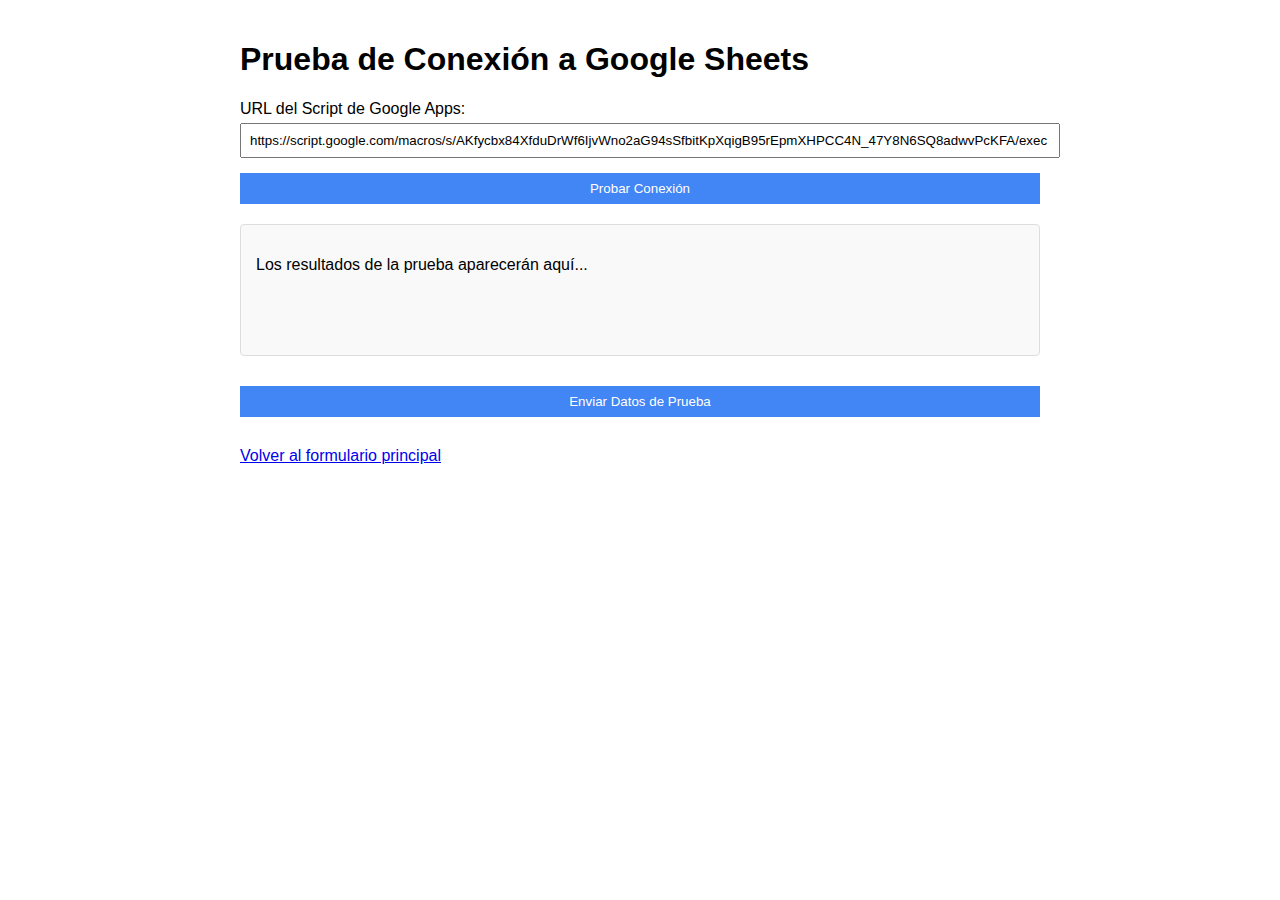
<file: c/test_conexion.html>
<!DOCTYPE html>
<html lang="es">
<head>
    <meta charset="UTF-8">
    <meta name="viewport" content="width=device-width, initial-scale=1.0">
    <title>Prueba de Conexión a Google Sheets</title>
    <style>
        body {
            font-family: Arial, sans-serif;
            max-width: 800px;
            margin: 0 auto;
            padding: 20px;
        }
        .form-group {
            margin-bottom: 15px;
        }
        label {
            display: block;
            margin-bottom: 5px;
        }
        input, button {
            padding: 8px;
            width: 100%;
        }
        button {
            background-color: #4285f4;
            color: white;
            border: none;
            cursor: pointer;
        }
        #resultado {
            margin-top: 20px;
            padding: 15px;
            border: 1px solid #ddd;
            border-radius: 4px;
            background-color: #f9f9f9;
            min-height: 100px;
        }
        .success {
            color: green;
            font-weight: bold;
        }
        .error {
            color: red;
            font-weight: bold;
        }
    </style>
</head>
<body>
    <h1>Prueba de Conexión a Google Sheets</h1>
    
    <div class="form-group">
        <label for="scriptUrl">URL del Script de Google Apps:</label>
        <input type="text" id="scriptUrl" value="https://script.google.com/macros/s/AKfycbx84XfduDrWf6IjvWno2aG94sSfbitKpXqigB95rEpmXHPCC4N_47Y8N6SQ8adwvPcKFA/exec">
    </div>
    
    <div class="form-group">
        <button id="testButton">Probar Conexión</button>
    </div>
    
    <div id="resultado">
        <p>Los resultados de la prueba aparecerán aquí...</p>
    </div>

    <div class="form-group" style="margin-top: 30px;">
        <button id="testDataButton">Enviar Datos de Prueba</button>
    </div>
    
    <script>
        document.addEventListener('DOMContentLoaded', function() {
            const testButton = document.getElementById('testButton');
            const testDataButton = document.getElementById('testDataButton');
            const resultado = document.getElementById('resultado');
            
            testButton.addEventListener('click', function() {
                const scriptURL = document.getElementById('scriptUrl').value.trim();
                
                if (!scriptURL) {
                    mostrarResultado('Por favor, ingresa la URL del script de Google Apps', 'error');
                    return;
                }
                
                mostrarResultado('Probando conexión...', '');
                
                // Hacer una solicitud simple GET para probar la conexión
                fetch(scriptURL + '?test=1', {
                    method: 'GET',
                    mode: 'no-cors'
                })
                .then(response => {
                    console.log('Respuesta:', response);
                    mostrarResultado(`
                        <p class="success">Conexión exitosa!</p>
                        <p>Tipo de respuesta: ${response.type}</p>
                        <p>Status: ${response.status || 'N/A (modo no-cors)'}</p>
                        <p>URL: ${response.url}</p>
                        <p>Nota: En modo 'no-cors', no podemos ver el contenido de la respuesta, pero la conexión parece funcionar.</p>
                    `, '');
                })
                .catch(error => {
                    console.error('Error de conexión:', error);
                    mostrarResultado(`
                        <p class="error">Error de conexión: ${error.message}</p>
                        <p>Nombre del error: ${error.name}</p>
                        <p>Revisa la consola del navegador para más detalles.</p>
                    `, 'error');
                });
            });
            
            testDataButton.addEventListener('click', function() {
                const scriptURL = document.getElementById('scriptUrl').value.trim();
                
                if (!scriptURL) {
                    mostrarResultado('Por favor, ingresa la URL del script de Google Apps', 'error');
                    return;
                }
                
                mostrarResultado('Enviando datos de prueba...', '');
                
                // Crear un objeto FormData con datos de prueba
                const formData = new FormData();
                formData.append('sheetName', 'Respuestas');
                formData.append('action', 'register');
                formData.append('idColaborador', 'TEST-' + Date.now());
                formData.append('nombre', 'Usuario de Prueba');
                formData.append('apellidoPaterno', 'Apellido de Prueba');
                formData.append('apellidoMaterno', 'Segundo Apellido');
                formData.append('cumpleanos', '2000-01-01');
                formData.append('compania', 'Empresa de Prueba');
                formData.append('email', 'test@example.com');
                formData.append('password', 'Password123');
                
                // Enviar los datos
                fetch(scriptURL, {
                    method: 'POST',
                    body: formData,
                    mode: 'no-cors'
                })
                .then(response => {
                    console.log('Respuesta:', response);
                    mostrarResultado(`
                        <p class="success">Datos enviados correctamente!</p>
                        <p>Tipo de respuesta: ${response.type}</p>
                        <p>Status: ${response.status || 'N/A (modo no-cors)'}</p>
                        <p>URL: ${response.url}</p>
                        <p>Datos enviados:</p>
                        <pre>${JSON.stringify({
                            idColaborador: 'TEST-' + Date.now(),
                            nombre: 'Usuario de Prueba',
                            apellidoPaterno: 'Apellido de Prueba',
                            apellidoMaterno: 'Segundo Apellido',
                            cumpleanos: '2000-01-01',
                            compania: 'Empresa de Prueba',
                            email: 'test@example.com',
                            password: 'Password123'
                        }, null, 2)}</pre>
                        <p>Verifica si estos datos aparecen en tu hoja de Google Sheets.</p>
                    `, '');
                })
                .catch(error => {
                    console.error('Error al enviar datos:', error);
                    mostrarResultado(`
                        <p class="error">Error al enviar datos: ${error.message}</p>
                        <p>Nombre del error: ${error.name}</p>
                        <p>Revisa la consola del navegador para más detalles.</p>
                    `, 'error');
                });
            });
            
            function mostrarResultado(mensaje, tipo) {
                resultado.innerHTML = mensaje;
                if (tipo === 'error') {
                    resultado.style.backgroundColor = '#ffebee';
                    resultado.style.borderColor = '#ffcdd2';
                } else if (tipo === 'success') {
                    resultado.style.backgroundColor = '#e8f5e9';
                    resultado.style.borderColor = '#c8e6c9';
                } else {
                    resultado.style.backgroundColor = '#f9f9f9';
                    resultado.style.borderColor = '#ddd';
                }
            }
        });
    </script>
    
    <div style="margin-top: 30px;">
        <p><a href="index.html">Volver al formulario principal</a></p>
    </div>
</body>
</html>
</file>
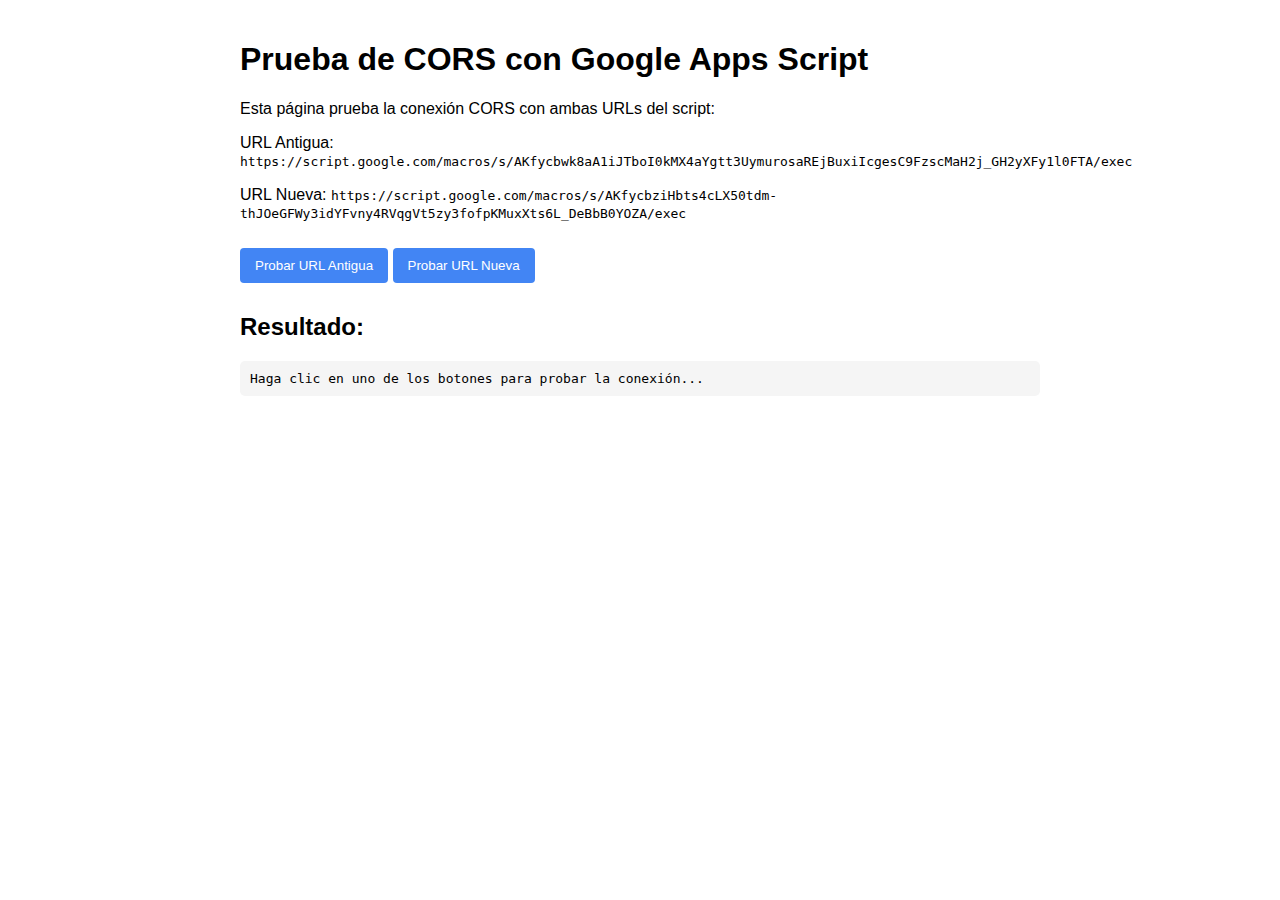
<file: c/test_cors.html>
<!DOCTYPE html>
<html lang="es">
<head>
    <meta charset="UTF-8">
    <meta name="viewport" content="width=device-width, initial-scale=1.0">
    <title>Prueba de CORS</title>
    <style>
        body {
            font-family: Arial, sans-serif;
            max-width: 800px;
            margin: 0 auto;
            padding: 20px;
        }
        pre {
            background-color: #f5f5f5;
            padding: 10px;
            border-radius: 5px;
            overflow-x: auto;
        }
        .success {
            color: green;
            font-weight: bold;
        }
        .error {
            color: red;
            font-weight: bold;
        }
        button {
            padding: 10px 15px;
            background-color: #4285f4;
            color: white;
            border: none;
            border-radius: 4px;
            cursor: pointer;
            margin: 10px 0;
        }
    </style>
</head>
<body>
    <h1>Prueba de CORS con Google Apps Script</h1>
    
    <div>
        <p>Esta página prueba la conexión CORS con ambas URLs del script:</p>
        <p>URL Antigua: <code>https://script.google.com/macros/s/AKfycbwk8aA1iJTboI0kMX4aYgtt3UymurosaREjBuxiIcgesC9FzscMaH2j_GH2yXFy1l0FTA/exec</code></p>
        <p>URL Nueva: <code>https://script.google.com/macros/s/AKfycbziHbts4cLX50tdm-thJOeGFWy3idYFvny4RVqgVt5zy3fofpKMuxXts6L_DeBbB0YOZA/exec</code></p>
    </div>
    
    <div>
        <button id="testOldUrl">Probar URL Antigua</button>
        <button id="testNewUrl">Probar URL Nueva</button>
    </div>
    
    <h2>Resultado:</h2>
    <pre id="result">Haga clic en uno de los botones para probar la conexión...</pre>
    
    <script>
        document.getElementById('testOldUrl').addEventListener('click', function() {
            testCorsConnection('https://script.google.com/macros/s/AKfycbwk8aA1iJTboI0kMX4aYgtt3UymurosaREjBuxiIcgesC9FzscMaH2j_GH2yXFy1l0FTA/exec');
        });
        
        document.getElementById('testNewUrl').addEventListener('click', function() {
            testCorsConnection('https://script.google.com/macros/s/AKfycbziHbts4cLX50tdm-thJOeGFWy3idYFvny4RVqgVt5zy3fofpKMuxXts6L_DeBbB0YOZA/exec');
        });
        
        function testCorsConnection(url) {
            const resultElement = document.getElementById('result');
            resultElement.innerHTML = 'Probando conexión con ' + url + '...';
            resultElement.className = '';
            
            // Crear una consulta simple para probar CORS
            const testUrl = `${url}?action=login&idColaborador=test&password=test`;
            
            // Registrar información de la solicitud para depuración
            console.log('Enviando solicitud a:', testUrl);
            
            // Intentar hacer una solicitud simple
            fetch(testUrl, {
                method: 'GET',
                headers: {
                    'Content-Type': 'application/json'
                }
            })
            .then(response => {
                console.log('Respuesta recibida:', response);
                const headers = {};
                response.headers.forEach((value, key) => {
                    headers[key] = value;
                });
                
                let result = '';
                result += `<span class="success">✓ Conexión exitosa!</span>\n`;
                result += `Status: ${response.status} ${response.statusText}\n`;
                result += `Tipo: ${response.type}\n\n`;
                result += `Headers:\n${JSON.stringify(headers, null, 2)}\n\n`;
                
                return response.text().then(text => {
                    try {
                        const json = JSON.parse(text);
                        result += `Body:\n${JSON.stringify(json, null, 2)}`;
                    } catch (e) {
                        result += `Body (text):\n${text}`;
                    }
                    return result;
                });
            })
            .then(result => {
                resultElement.innerHTML = result;
                resultElement.className = 'success';
            })
            .catch(error => {
                console.error('Error:', error);
                let errorDetails = '';
                errorDetails += `<span class="error">✗ Error de conexión</span>\n`;
                errorDetails += `Nombre: ${error.name}\n`;
                errorDetails += `Mensaje: ${error.message}\n\n`;
                errorDetails += `Es posible que este error sea causado por problemas de CORS.\n`;
                errorDetails += `Verifique que su script de Google Apps tenga la función doOptions() implementada correctamente y que el despliegue sea el más reciente.`;
                
                resultElement.innerHTML = errorDetails;
                resultElement.className = 'error';
            });
        }
    </script>
</body>
</html>
</file>
<file: styles.css>
/* Base styles */
body {
    font-family: 'Segoe UI', Tahoma, Geneva, Verdana, sans-serif;
    background-color: #f8f9fa;
    margin: 0;
    padding: 0;
    color: #4a4a4a;
    line-height: 1.7;
    font-size: 16px;
    height: 100vh;
}

/* Dashboard layout */
.dashboard-layout {
    display: flex;
    min-height: 100vh;
    flex-direction: row;
}

/* Sidebar styles */
.sidebar {
    width: 280px;
    background-color: #2a6496;
    color: #fff;
    padding: 25px 0;
    box-shadow: 2px 0 10px rgba(0, 0, 0, 0.1);
    display: flex;
    flex-direction: column;
    position: fixed;
    height: 100vh;
    overflow-y: auto;
    z-index: 100;
    transition: transform 0.3s ease;
}

.sidebar-header {
    text-align: center;
    padding: 0 20px 20px;
    border-bottom: 1px solid rgba(255, 255, 255, 0.1);
    margin-bottom: 20px;
}

.profile-icon {
    font-size: 60px;
    margin-bottom: 15px;
    color: #fff;
    background-color: #3399ff;
    width: 100px;
    height: 100px;
    border-radius: 50%;
    display: flex;
    align-items: center;
    justify-content: center;
    margin: 0 auto 15px;
}

.sidebar h2 {
    color: #fff;
    font-size: 22px;
    margin: 0 0 10px;
    border-bottom: none;
    text-align: center;
}

.sidebar-user-info {
    padding: 0 25px;
    margin-bottom: 30px;
}

.sidebar-user-info p {
    margin: 12px 0;
    display: flex;
    align-items: center;
}

.sidebar-user-info p i {
    margin-right: 10px;
    width: 20px;
    text-align: center;
    color: #4da3ff;
}

.sidebar-user-info strong {
    color: #fff;
    margin-right: 5px;
}

.sidebar-actions {
    margin-top: auto;
    padding: 0 25px 25px;
}

.logout-btn {
    background-color: #ff6b6b;
    color: white;
    display: block;
    text-align: center;
    padding: 12px;
    border-radius: 8px;
    font-weight: 600;
    text-decoration: none;
    transition: all 0.3s ease;
    box-shadow: 0 2px 8px rgba(255, 107, 107, 0.25);
    margin-bottom: 20px;
    width: 100%;
    box-sizing: border-box;
}

.logout-btn:hover {
    background-color: #e75555;
    transform: translateY(-3px);
    box-shadow: 0 5px 15px rgba(255, 107, 107, 0.35);
}

/* Main content styles */
.main-content {
    flex: 1;
    padding: 30px;
    margin-left: 280px;
    width: calc(100% - 280px);
    box-sizing: border-box;
    transition: margin-left 0.3s ease, width 0.3s ease;
}

h1, h2, h3 {
    color: #2a6496;
    font-weight: 600;
}

h1 {
    text-align: center;
    margin-bottom: 35px;
    padding-bottom: 20px;
    border-bottom: 2px solid #f0f0f0;
    font-size: 32px;
    color: #1e7ed0;
}

h2 {
    font-size: 24px;
    margin-top: 35px;
    margin-bottom: 25px;
    padding-bottom: 12px;
    border-bottom: 1px solid #f0f0f0;
    color: #3399ff;
}

/* Form elements */
.form-group {
    margin-bottom: 25px;
}

label {
    display: block;
    margin-bottom: 10px;
    font-weight: 600;
    color: #4a6280;
    font-size: 17px;
}

input, select {
    width: 100%;
    padding: 14px 16px;
    border: 1px solid #d9e1ec;
    border-radius: 10px;
    font-size: 16px;
    box-sizing: border-box;
    transition: all 0.3s ease;
    background-color: #f9fbfe;
}

input:focus, select:focus {
    border-color: #4da3ff;
    outline: none;
    box-shadow: 0 0 0 4px rgba(77, 163, 255, 0.15);
    background-color: #fff;
}

/* Buttons */
button {
    background-color: #4da3ff;
    color: #fff;
    border: none;
    padding: 14px 22px;
    border-radius: 10px;
    cursor: pointer;
    font-size: 16px;
    font-weight: 600;
    margin-right: 12px;
    transition: all 0.3s ease;
    box-shadow: 0 2px 5px rgba(77, 163, 255, 0.3);
}

button[type="reset"] {
    background-color: #ff7a7a;
    box-shadow: 0 2px 5px rgba(255, 122, 122, 0.3);
}

button:hover {
    background-color: #2987e6;
    transform: translateY(-3px);
    box-shadow: 0 5px 10px rgba(77, 163, 255, 0.4);
}

button[type="reset"]:hover {
    background-color: #e45858;
    box-shadow: 0 5px 10px rgba(255, 122, 122, 0.4);
}

select {
    appearance: none;
    background-image: url("data:image/svg+xml;charset=UTF-8,%3csvg xmlns='http://www.w3.org/2000/svg' viewBox='0 0 24 24' fill='none' stroke='%23333' stroke-width='2' stroke-linecap='round' stroke-linejoin='round'%3e%3cpolyline points='6 9 12 15 18 9'%3e%3c/polyline%3e%3c/svg%3e");
    background-repeat: no-repeat;
    background-position: right 15px center;
    background-size: 16px;
    padding-right: 45px;
}

/* Dashboard specific styles */
.user-info-container {
    position: relative;
    margin-bottom: 35px;
    background-color: #f2f8ff;
    padding: 25px;
    border-radius: 12px;
    box-shadow: 0 2px 15px rgba(77, 163, 255, 0.08);
    border-left: 5px solid #4da3ff;
}

.user-card {
    border: 1px solid #e8f0fb;
    border-radius: 12px;
    padding: 25px;
    margin-bottom: 15px;
    background-color: #fff;
    box-shadow: 0 3px 15px rgba(0, 0, 0, 0.03);
    transition: all 0.3s ease;
    border-left: 4px solid #4da3ff;
    width: calc(25% - 15px);
    box-sizing: border-box;
    flex-grow: 0;
}

.user-card:hover {
    transform: translateY(-4px);
    box-shadow: 0 8px 20px rgba(77, 163, 255, 0.1);
}

.user-card h3 {
    margin-top: 0;
    color: #1e7ed0;
    border-bottom: 1px solid #f0f7ff;
    padding-bottom: 12px;
    font-size: 22px;
}

.user-card p {
    margin: 10px 0;
    line-height: 1.7;
    font-size: 16px;
    color: #5a6a7e;
}

.user-card p strong {
    color: #3a4a5e;
    font-weight: 600;
}

/* Estilos para el contenedor de cumpleaños del mes */
.birthday-month-container {
    background-color: #fff8e1;
    border-radius: 16px;
    padding: 25px;
    margin-bottom: 35px;
    box-shadow: 0 5px 20px rgba(255, 182, 25, 0.15);
    border-left: 5px solid #ffb619;
    position: relative;
    overflow: hidden;
}

.birthday-month-container h3 {
    color: #e67700;
    margin-top: 0;
    padding-bottom: 15px;
    border-bottom: 1px solid rgba(255, 182, 25, 0.3);
    font-size: 22px;
}

.month-birthday-cards {
    display: flex;
    flex-wrap: wrap;
    gap: 20px;
    margin-top: 20px;
}

.birthday-this-month {
    background-color: #fff8e8;
    border-left: 4px solid #ffb619;
}

.birthday-today {
    background-color: #ffeed9;
    border-left: 4px solid #ff8c00;
    position: relative;
    overflow: hidden;
}

.birthday-today::before {
    content: '🎂';
    position: absolute;
    top: -20px;
    right: -10px;
    font-size: 80px;
    opacity: 0.1;
    transform: rotate(15deg);
    z-index: 0;
}

.all-birthdays-title {
    margin-top: 35px;
    padding-bottom: 15px;
    border-bottom: 1px solid #f0f0f0;
    color: #3399ff;
    font-size: 22px;
}

.all-users-container {
    display: flex;
    flex-wrap: wrap;
    gap: 20px;
    margin-top: 20px;
}

/* Notificación de cambio de mes */
.month-change-notification {
    position: fixed;
    bottom: -100px;
    left: 50%;
    transform: translateX(-50%);
    z-index: 1000;
    background-color: #fff;
    border-radius: 12px;
    box-shadow: 0 5px 30px rgba(0, 0, 0, 0.2);
    padding: 0;
    max-width: 420px;
    width: 90%;
    transition: bottom 0.3s ease;
    overflow: hidden;
    border-top: 4px solid #4da3ff;
}

.month-change-notification.show {
    bottom: 30px;
}

.notification-content {
    display: flex;
    align-items: center;
    padding: 15px 20px;
    position: relative;
}

.notification-icon {
    font-size: 24px;
    color: #4da3ff;
    margin-right: 15px;
    flex-shrink: 0;
}

.notification-content p {
    margin: 0;
    font-size: 15px;
    color: #444;
    line-height: 1.5;
    flex-grow: 1;
}

.notification-close {
    background: transparent;
    border: none;
    color: #777;
    cursor: pointer;
    padding: 5px;
    margin-left: 10px;
    transition: color 0.2s;
    font-size: 14px;
    box-shadow: none;
    flex-shrink: 0;
}

.notification-close:hover {
    color: #333;
    background: transparent;
    transform: none;
    box-shadow: none;
}

/* Actions section */
.actions {
    margin: 30px 0;
    background-color: #f9fcff;
    padding: 25px;
    border-radius: 12px;
    box-shadow: 0 2px 15px rgba(0, 0, 0, 0.03);
}

.actions h2 {
    margin-top: 0;
}

.actions ul {
    list-style: none;
    padding: 0;
    margin: 0;
    display: flex;
    flex-wrap: wrap;
    gap: 18px;
}

.actions li {
    margin-bottom: 12px;
}

.actions a {
    display: inline-block;
    text-decoration: none;
    padding: 14px 28px;
    border-radius: 10px;
    font-weight: 600;
    transition: all 0.3s ease;
    font-size: 16px;
}

.logout-btn {
    background-color: #ff6b6b;
    color: white;
    box-shadow: 0 2px 8px rgba(255, 107, 107, 0.25);
}

.logout-btn:hover {
    background-color: #e75555;
    transform: translateY(-3px);
    box-shadow: 0 5px 15px rgba(255, 107, 107, 0.35);
}

/* Other users list */
#otherUsers {
    margin-top: 35px;
    background-color: #f9fcff;
    padding: 25px;
    border-radius: 12px;
    box-shadow: 0 2px 15px rgba(0, 0, 0, 0.03);
}

#usersList {
    display: grid;
    grid-template-columns: repeat(auto-fill, minmax(300px, 1fr));
    gap: 25px;
    margin-top: 20px;
}

/* Birthday indicator */
.birthday-soon {
    background-color: #fff8e6 !important;
    border-left: 4px solid #ffbb33 !important;
}

.birthday-today {
    background-color: #fff0f0 !important;
    border-left: 4px solid #ff6b6b !important;
}

/* Recovery options */
.recovery-container {
    max-width: 650px;
    margin: 3rem auto;
    padding: 2.5rem;
    background-color: #f9fcff;
    border-radius: 16px;
    box-shadow: 0 5px 25px rgba(0,0,0,0.08);
    text-align: center;
    border-top: 5px solid #4da3ff;
}

.btn {
    display: inline-block;
    font-weight: 600;
    text-align: center;
    vertical-align: middle;
    border: 1px solid transparent;
    padding: 0.7rem 1.2rem;
    font-size: 1rem;
    line-height: 1.5;
    border-radius: 10px;
    transition: all 0.3s ease;
    text-decoration: none;
    margin-bottom: 12px;
    cursor: pointer;
    box-shadow: 0 2px 10px rgba(0,0,0,0.05);
}

.btn-primary {
    color: #fff;
    background-color: #4da3ff;
    box-shadow: 0 2px 10px rgba(77, 163, 255, 0.25);
}

.btn-primary:hover {
    background-color: #2987e6;
    transform: translateY(-3px);
    box-shadow: 0 5px 15px rgba(77, 163, 255, 0.3);
}

.btn-success {
    color: #fff;
    background-color: #38d39f;
    box-shadow: 0 2px 10px rgba(56, 211, 159, 0.25);
}

.btn-success:hover {
    background-color: #2bb389;
    transform: translateY(-3px);
    box-shadow: 0 5px 15px rgba(56, 211, 159, 0.3);
}

.btn-info {
    color: #fff;
    background-color: #4dc9ff;
    box-shadow: 0 2px 10px rgba(77, 201, 255, 0.25);
}

.btn-info:hover {
    background-color: #29ade6;
    transform: translateY(-3px);
    box-shadow: 0 5px 15px rgba(77, 201, 255, 0.3);
}

.btn-lg {
    padding: 0.9rem 1.8rem;
    font-size: 1.25rem;
    border-radius: 12px;
}

.d-grid {
    display: grid;
}

.gap-3 {
    gap: 1.2rem;
}

.col-6 {
    max-width: 100%;
}

.mx-auto {
    margin-left: auto;
    margin-right: auto;
}

.mb-4 {
    margin-bottom: 1.8rem;
}

.lead {
    font-size: 1.3rem;
    font-weight: 300;
    color: #566a7f;
}

/* Animations */
@keyframes fadeIn {
    from { opacity: 0; transform: translateY(10px); }
    to { opacity: 1; transform: translateY(0); }
}

.container {
    animation: fadeIn 0.6s ease forwards;
}

.user-card {
    animation: fadeIn 0.5s ease forwards;
    animation-delay: calc(0.1s * var(--index, 0));
}

/* Responsive design */
@media (max-width: 768px) {
    /* Sidebar responsive */
    .sidebar {
        width: 280px;
        transform: translateX(-100%);
        position: fixed;
        top: 0;
        left: 0;
        z-index: 1000;
        transition: transform 0.3s ease;
    }
    
    .sidebar.active {
        transform: translateX(0);
    }
    
    .main-content {
        margin-left: 0;
        width: 100%;
        padding: 20px;
    }
    
    .mobile-menu-toggle {
        display: block;
        position: fixed;
        top: 15px;
        left: 15px;
        z-index: 1001;
        background-color: #2a6496;
        color: white;
        border-radius: 50%;
        width: 45px;
        height: 45px;
        display: flex;
        align-items: center;
        justify-content: center;
        font-size: 20px;
        cursor: pointer;
        box-shadow: 0 2px 10px rgba(0, 0, 0, 0.2);
    }
    
    .container {
        margin: 20px;
        padding: 25px;
    }
    
    #usersList {
        grid-template-columns: 1fr;
    }
    
    /* Ya no necesitamos esta regla porque está en responsive-cards.css
    .month-birthday-cards,
    .all-users-container {
        flex-direction: column;
    }
    */
    
    .actions ul {
        flex-direction: column;
    }
    
    .actions a {
        width: 100%;
        text-align: center;
    }
    
    h1 {
        font-size: 26px;
        margin-top: 45px; /* Espacio para el botón de menú */
    }
    
    h2 {
        font-size: 22px;
    }
    
    .user-info-container,
    .actions,
    #otherUsers {
        padding: 20px;
    }
    
    .month-change-notification {
        max-width: 90%;
        bottom: 20px;
    }
}

/* Accessibility improvements */
:focus {
    outline: 3px solid rgba(77, 163, 255, 0.5);
    outline-offset: 2px;
}

@media (prefers-reduced-motion: reduce) {
    * {
        animation-duration: 0.001ms !important;
        transition-duration: 0.001ms !important;
    }
}
</file>
<file: css/responsive-forms.css>
/* Estilos para formularios responsivos */
.registration-form {
    max-width: 800px;
    margin: 0 auto;
    background-color: #fff;
    padding: 25px;
    border-radius: 8px;
    box-shadow: 0 0 15px rgba(0, 0, 0, 0.1);
}

.form-row {
    display: flex;
    flex-wrap: wrap;
    margin: 0 -10px;
}

.form-row .form-group {
    flex: 1 0 calc(50% - 20px);
    margin: 0 10px 20px;
}

.form-group {
    margin-bottom: 20px;
    position: relative;
}

.form-group label {
    display: block;
    margin-bottom: 8px;
    font-weight: 600;
    color: #333;
}

.form-group input,
.form-group select {
    width: 100%;
    padding: 12px;
    border: 1px solid #ddd;
    border-radius: 4px;
    font-size: 16px;
    transition: border-color 0.3s;
}

.form-group input:focus,
.form-group select:focus {
    border-color: #4a90e2;
    outline: none;
    box-shadow: 0 0 5px rgba(74, 144, 226, 0.3);
}

.form-group small {
    display: block;
    margin-top: 5px;
    font-size: 12px;
    color: #666;
}

.error-message {
    display: none;
    color: #e74c3c;
    font-size: 12px;
    margin-top: 5px;
}

.form-group input.invalid,
.form-group select.invalid {
    border-color: #e74c3c;
}

.password-field {
    position: relative;
}

.password-toggle {
    position: absolute;
    right: 10px;
    top: 40px;
    background: none;
    border: none;
    cursor: pointer;
    color: #666;
}

.password-toggle:focus {
    outline: none;
}

.form-actions {
    display: flex;
    justify-content: space-between;
    margin-top: 20px;
}

.form-actions button {
    padding: 12px 20px;
    border: none;
    border-radius: 4px;
    cursor: pointer;
    font-weight: 600;
    transition: background-color 0.3s;
}

.form-actions button[type="submit"] {
    background-color: #4a90e2;
    color: white;
    flex: 1;
    margin-right: 10px;
}

.form-actions button[type="reset"] {
    background-color: #f1f1f1;
    color: #333;
    flex: 0 0 auto;
}

.form-actions button:hover {
    opacity: 0.9;
}

/* Media queries para responsividad */
@media (max-width: 768px) {
    .registration-form {
        width: 95%;
        padding: 15px;
    }
    
    .form-row {
        flex-direction: column;
        margin: 0;
    }
    
    .form-row .form-group {
        width: 100%;
        margin: 0 0 15px;
        flex: 1 0 100%;
    }
    
    .form-group input, 
    .form-group select {
        font-size: 14px;
        padding: 10px;
    }
    
    .form-group label {
        font-size: 14px;
    }
    
    .form-actions {
        flex-direction: column;
    }
    
    .form-actions button {
        width: 100%;
        margin-bottom: 10px;
    }
    
    .form-actions button[type="submit"] {
        margin-right: 0;
    }
}
</file>
<file: additional-styles.css>
/* Estilos adicionales para el dashboard */

/* Estilos generales */
body {
    font-family: 'Segoe UI', Tahoma, Geneva, Verdana, sans-serif;
    margin: 0;
    padding: 0;
    color: #333;
    background-color: #f8f9fa;
}

/* Botones personalizados */
.btn {
    display: inline-block;
    padding: 0.5rem 1rem;
    border-radius: 4px;
    text-decoration: none;
    cursor: pointer;
    transition: all 0.2s;
    font-weight: 500;
    border: none;
}

.btn-primary {
    background-color: #007bff;
    color: white;
}

.btn-primary:hover {
    background-color: #0069d9;
}

.btn-secondary {
    background-color: #6c757d;
    color: white;
}

.btn-secondary:hover {
    background-color: #5a6268;
}

.btn-success {
    background-color: #28a745;
    color: white;
}

.btn-success:hover {
    background-color: #218838;
}

.btn-danger {
    background-color: #dc3545;
    color: white;
}

.btn-danger:hover {
    background-color: #c82333;
}

/* Insignias y etiquetas */
.badge {
    display: inline-block;
    padding: 0.25rem 0.5rem;
    border-radius: 10px;
    font-size: 0.75rem;
    font-weight: 600;
}

.badge-primary {
    background-color: #cfe2ff;
    color: #084298;
}

.badge-success {
    background-color: #d1e7dd;
    color: #0f5132;
}

.badge-warning {
    background-color: #fff3cd;
    color: #664d03;
}

.badge-info {
    background-color: #cff4fc;
    color: #055160;
}

/* Mensajes de alerta */
.alert {
    padding: 1rem;
    border-radius: 6px;
    margin-bottom: 1rem;
}

.alert-success {
    background-color: #d4edda;
    color: #155724;
    border: 1px solid #c3e6cb;
}

.alert-warning {
    background-color: #fff3cd;
    color: #856404;
    border: 1px solid #ffeeba;
}

.alert-danger {
    background-color: #f8d7da;
    color: #721c24;
    border: 1px solid #f5c6cb;
}

.alert-info {
    background-color: #d1ecf1;
    color: #0c5460;
    border: 1px solid #bee5eb;
}

/* Tooltips personalizados */
.tooltip {
    position: relative;
    display: inline-block;
}

.tooltip .tooltip-text {
    visibility: hidden;
    width: 120px;
    background-color: #333;
    color: #fff;
    text-align: center;
    border-radius: 6px;
    padding: 5px;
    position: absolute;
    z-index: 1;
    bottom: 125%;
    left: 50%;
    margin-left: -60px;
    opacity: 0;
    transition: opacity 0.3s;
}

.tooltip:hover .tooltip-text {
    visibility: visible;
    opacity: 1;
}

/* Animaciones suaves */
.fade-in {
    animation: fadeIn 0.5s;
}

@keyframes fadeIn {
    from { opacity: 0; }
    to { opacity: 1; }
}

/* Estilos para paginación */
.pagination {
    display: flex;
    list-style-type: none;
    padding: 0;
    margin: 1rem 0;
}

.pagination li {
    margin: 0 2px;
}

.pagination a {
    display: block;
    padding: 0.5rem 0.75rem;
    text-decoration: none;
    color: #007bff;
    border: 1px solid #dee2e6;
    border-radius: 4px;
}

.pagination a:hover {
    background-color: #e9ecef;
}

.pagination .active a {
    background-color: #007bff;
    color: white;
    border-color: #007bff;
}

/* Estilos para loaders */
.loader {
    border: 4px solid #f3f3f3;
    border-top: 4px solid #3498db;
    border-radius: 50%;
    width: 30px;
    height: 30px;
    animation: spin 1s linear infinite;
    margin: 20px auto;
}

@keyframes spin {
    0% { transform: rotate(0deg); }
    100% { transform: rotate(360deg); }
}
</file>
<file: responsive-cards.css>
/* Media queries para diseño responsivo de tarjetas */
@media (min-width: 1200px) {
    .user-card {
        width: calc(25% - 15px); /* 4 tarjetas por fila en pantallas grandes */
    }
}

@media (min-width: 992px) and (max-width: 1199px) {
    .user-card {
        width: calc(33.333% - 15px); /* 3 tarjetas por fila en pantallas medianas-grandes */
    }
}

@media (min-width: 768px) and (max-width: 991px) {
    .user-card {
        width: calc(50% - 15px); /* 2 tarjetas por fila en pantallas medianas */
    }
}

@media (max-width: 767px) {
    .user-card {
        width: 100%; /* 1 tarjeta por fila en dispositivos móviles */
    }
    
    .month-birthday-cards,
    .all-users-container {
        gap: 15px;
    }
}
</file>
<file: dashboard-visual-improvements.css>
/* Estilos visuales adicionales para el dashboard */
/* Colores y sombras para mejorar la experiencia visual */

/* Estilo para el dashboard completo */
.dashboard-layout {
    display: flex;
    height: 100vh;
    background-color: #f5f7fa;
}

/* Mejoras visuales para la sidebar */
.sidebar {
    width: 250px;
    background-color: #2c3e50;
    color: white;
    padding: 1.5rem;
    display: flex;
    flex-direction: column;
    transition: all 0.3s ease;
}

.sidebar-header {
    display: flex;
    align-items: center;
    margin-bottom: 2rem;
}

.profile-icon {
    font-size: 2rem;
    margin-right: 1rem;
    color: #3498db;
}

.sidebar-menu {
    list-style-type: none;
    padding: 0;
    margin: 0;
}

.sidebar-menu li {
    margin-bottom: 0.75rem;
}

.sidebar-menu a {
    display: flex;
    align-items: center;
    padding: 0.75rem 1rem;
    border-radius: 6px;
    text-decoration: none;
    color: #ecf0f1;
    transition: all 0.2s ease;
}

.sidebar-menu a:hover {
    background-color: #34495e;
}

.sidebar-menu a i {
    margin-right: 10px;
    width: 20px;
    text-align: center;
}

.sidebar-menu a.active {
    background-color: #3498db;
    color: white;
}

.user-info {
    margin-top: auto;
    padding-top: 1.5rem;
    border-top: 1px solid rgba(255, 255, 255, 0.1);
}

.user-info p {
    margin: 0.25rem 0;
    font-size: 0.9rem;
    color: #bdc3c7;
}

.user-info .user-name {
    font-size: 1.1rem;
    font-weight: bold;
    color: white;
}

.user-info .logout-btn {
    display: inline-block;
    margin-top: 1rem;
    padding: 0.5rem 1rem;
    border: none;
    background-color: #e74c3c;
    color: white;
    border-radius: 4px;
    cursor: pointer;
    transition: background-color 0.2s;
}

.user-info .logout-btn:hover {
    background-color: #c0392b;
}

/* Botón para mostrar/ocultar sidebar en móvil */
.menu-toggle {
    display: none;
    position: fixed;
    top: 1rem;
    left: 1rem;
    z-index: 1000;
    background-color: #2c3e50;
    color: white;
    border: none;
    border-radius: 4px;
    padding: 0.5rem;
    cursor: pointer;
    box-shadow: 0 2px 5px rgba(0, 0, 0, 0.2);
}

/* Filtros y buscador */
.search-filter-container {
    display: flex;
    flex-wrap: wrap;
    gap: 1rem;
    margin-bottom: 1.5rem;
}

.search-bar {
    flex: 1;
    min-width: 200px;
    position: relative;
}

.search-bar input {
    width: 100%;
    padding: 0.75rem 1rem 0.75rem 2.5rem;
    border: 1px solid #ddd;
    border-radius: 6px;
    font-size: 0.95rem;
}

.search-bar i {
    position: absolute;
    left: 1rem;
    top: 50%;
    transform: translateY(-50%);
    color: #6c757d;
}

.filter-dropdown select {
    padding: 0.75rem 1rem;
    border: 1px solid #ddd;
    border-radius: 6px;
    background-color: white;
    font-size: 0.95rem;
    min-width: 150px;
}

/* Estilos responsive */
@media (max-width: 768px) {
    .dashboard-layout {
        position: relative;
    }
    
    .sidebar {
        position: fixed;
        left: -250px;
        top: 0;
        height: 100%;
        z-index: 999;
    }
    
    .sidebar.active {
        left: 0;
    }
    
    .menu-toggle {
        display: block;
    }
    
    .main-content {
        width: 100%;
        margin-left: 0;
        padding-top: 60px;
    }
}
</file>
<file: sections-layout.css>
/* Estilos para la disposición de las secciones */
.main-content {
    padding: 20px;
    flex: 1;
    overflow-y: auto;
    width: calc(100% - 250px); /* Resta el ancho del sidebar */
}

/* Organización de secciones verticalmente (una sobre otra) */
.dashboard-sections {
    display: flex;
    flex-direction: column;
    gap: 2rem;
    width: 100%;
    max-width: 1400px; /* Aumentamos el ancho máximo */
    margin: 0 auto; /* Centramos si no ocupa todo el ancho */
}

.dashboard-section {
    background-color: #f8f9fa;
    border-radius: 10px;
    padding: 1.5rem;
    box-shadow: 0 2px 8px rgba(0, 0, 0, 0.05);
    width: 100%; /* Ocupar todo el ancho disponible */
    margin-bottom: 1.5rem;
}

.section-header {
    margin-bottom: 1.25rem;
    display: flex;
    align-items: center;
    justify-content: space-between;
}

.section-header h2 {
    margin: 0;
    color: #343a40;
    font-size: 1.5rem;
    display: flex;
    align-items: center;
    
}

.section-header h2 i {
    margin-right: 10px;
    color: #007bff;

}

.section-header .section-actions {
    display: flex;
    gap: 10px;
}

.section-header .section-actions button {
    background-color: transparent;
    border: none;
    cursor: pointer;
    color: #6c757d;
    transition: color 0.2s;
    font-size: 0.9rem;
}

.section-header .section-actions button:hover {
    color: #007bff;
}

.section-content {
    margin-top: 1rem;
}

/* Estilos específicos para secciones */
.current-month-birthdays {
    background-color: #fff3e0;
    border-left: 4px solid #ff9800;
    width: 100%; /* Ocupar todo el ancho disponible */
}

.current-month-birthdays .section-header h2 i {
    color: #ff9800;
}

.all-collaborators {
    background-color: #e8f5e9;
    border-left: 4px solid #4caf50;
    width: 100%; /* Ocupar todo el ancho disponible */
}

.all-collaborators .section-header h2 i {
    color: #4caf50;
}

/* Indicador de cumpleaños del día */
.today-birthday {
    position: relative;
}

.today-birthday::after {
    content: "¡Hoy!";
    position: absolute;
    top: -10px;
    right: -10px;
    background-color: #ff5252;
    color: white;
    padding: 2px 8px;
    border-radius: 12px;
    font-size: 0.75rem;
    font-weight: bold;
    box-shadow: 0 2px 5px rgba(0, 0, 0, 0.2);
}

/* Media queries para responsividad */
@media (max-width: 768px) {
    .dashboard-sections {
        gap: 1rem;
    }
    
    .section {
        padding: 1rem;
    }
    
    .section-header h2 {
        font-size: 1.25rem;
    }
}
</file>
<file: section-improvements.css>
/* Hacer que las secciones abarquen más espacio horizontal */
.dashboard-section {
    max-width: 100% !important;
    box-sizing: border-box;
   /* flex-direction: row; */
}

/* Mejorar la distribución de las tarjetas */
.cards-container, 
.month-birthday-cards,
.all-users-container {
    display: flex;
   /* flex-wrap: wrap; */
     flex-direction: row;
    justify-content: flex-start;
    gap: 20px;
    width: 100%;
}

/* Reducir el ancho mínimo de las tarjetas para mostrar más en una fila */
.user-card {
    flex: 0 0 calc(20% - 20px); /* 5 tarjetas por fila con un espacio de 20px */
    min-width: 200px;
    margin: 0;
}

/* Media queries para diferentes tamaños de pantalla */
@media (max-width: 1400px) {
    .user-card {
        flex: 0 0 calc(25% - 20px); /* 4 tarjetas por fila */
    }
}

@media (max-width: 1200px) {
    .user-card {
        flex: 0 0 calc(33.333% - 20px); /* 3 tarjetas por fila */
    }
}

@media (max-width: 992px) {
    .user-card {
        flex: 0 0 calc(50% - 20px); /* 2 tarjetas por fila */
    }
}

@media (max-width: 576px) {
    .user-card {
        flex: 0 0 100%; /* 1 tarjeta por fila */
    }
}
</file>
<file: message-styles.css>
.no-birthdays-message {
    padding: 20px;
    text-align: center;
    color: #666;
    font-style: italic;
    background-color: rgba(0, 0, 0, 0.03);
    border-radius: 8px;
    margin: 10px 0;
}

.error-message {
    padding: 20px;
    text-align: center;
    color: #842029;
    background-color: #f8d7da;
    border: 1px solid #f5c2c7;
    border-radius: 8px;
    margin: 10px 0;
}

/* Asegurar que las secciones tengan suficiente espacio */
.dashboard-section {
    margin-bottom: 30px;
    width: 100%;
}

/* Mejorar la visualización de los contenedores de tarjetas */
.month-birthday-cards,
.all-users-container {
    display: flex;
    flex-wrap: wrap;
    gap: 20px;
    padding: 10px 0;
}

/* Estilo para destacar la sección activa */
.dashboard-section:hover {
    box-shadow: 0 5px 15px rgba(0, 0, 0, 0.1);
    transition: box-shadow 0.3s ease;
}
</file>
